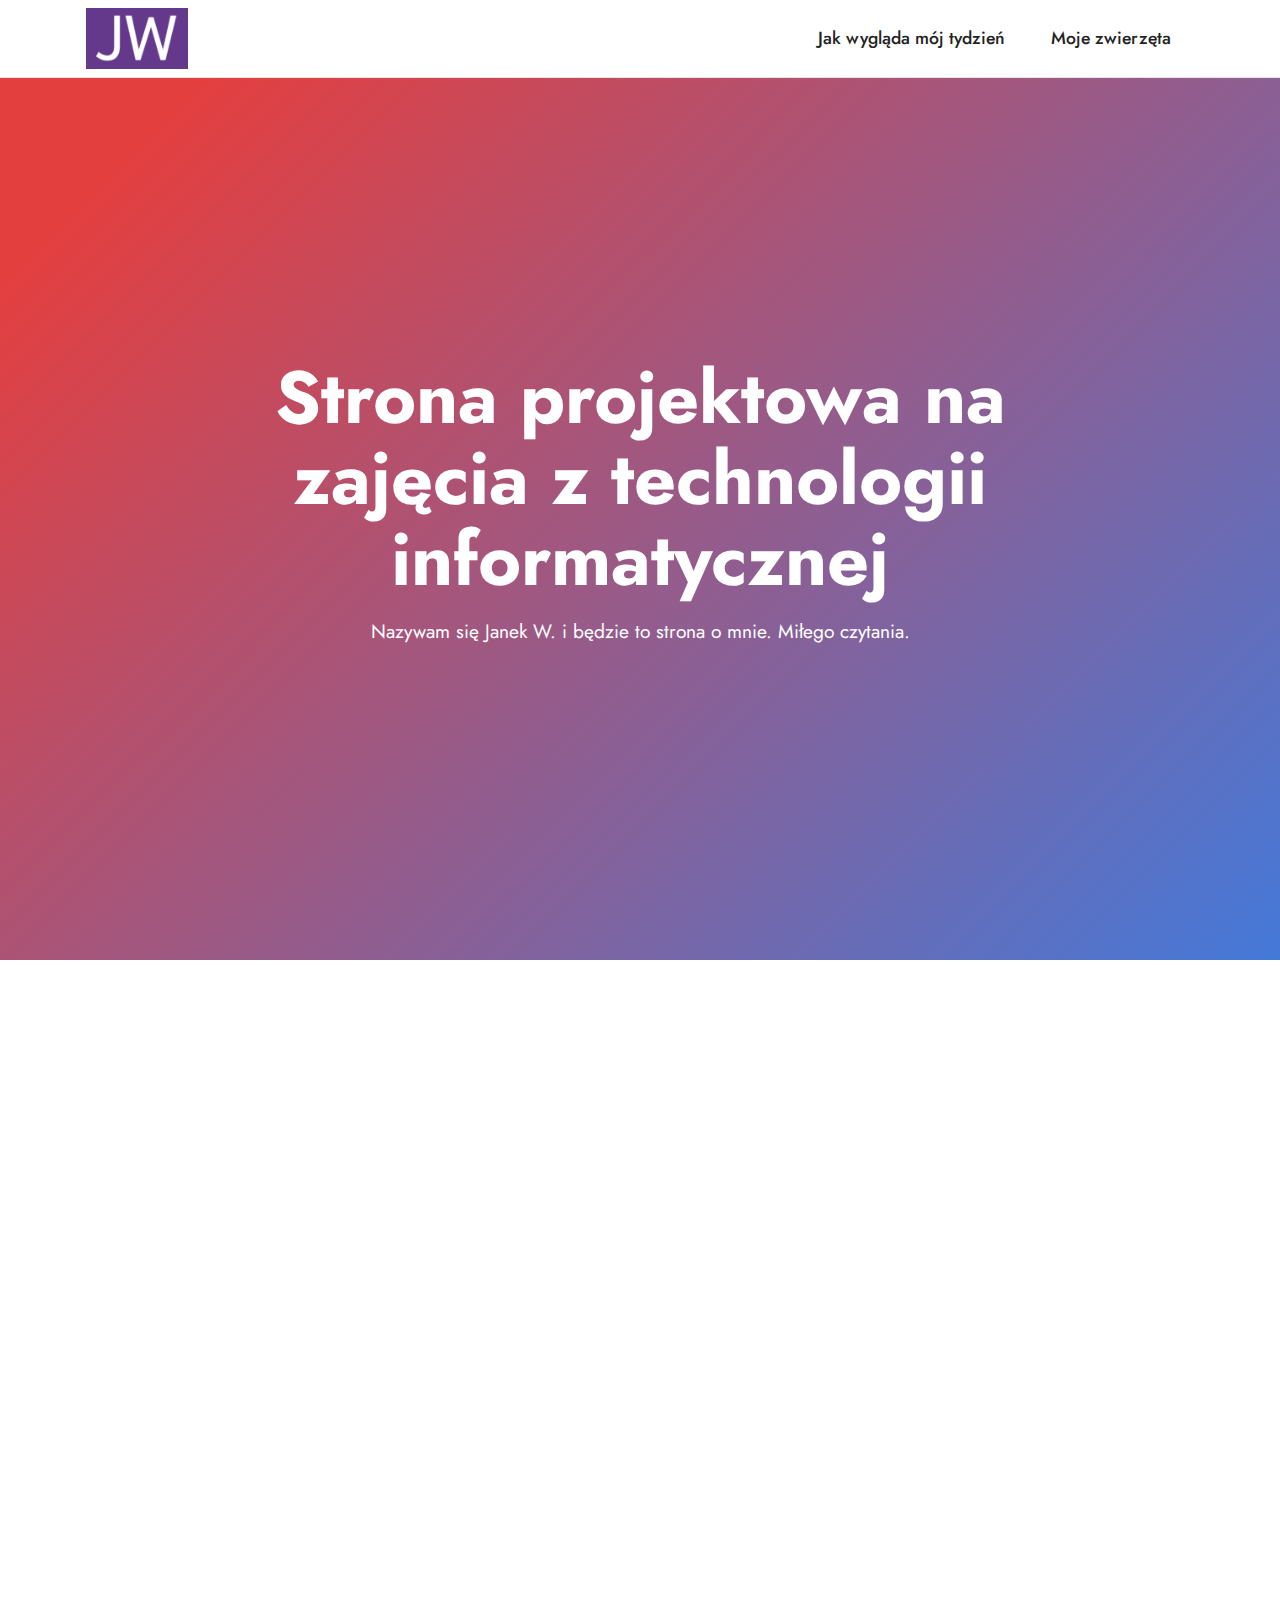
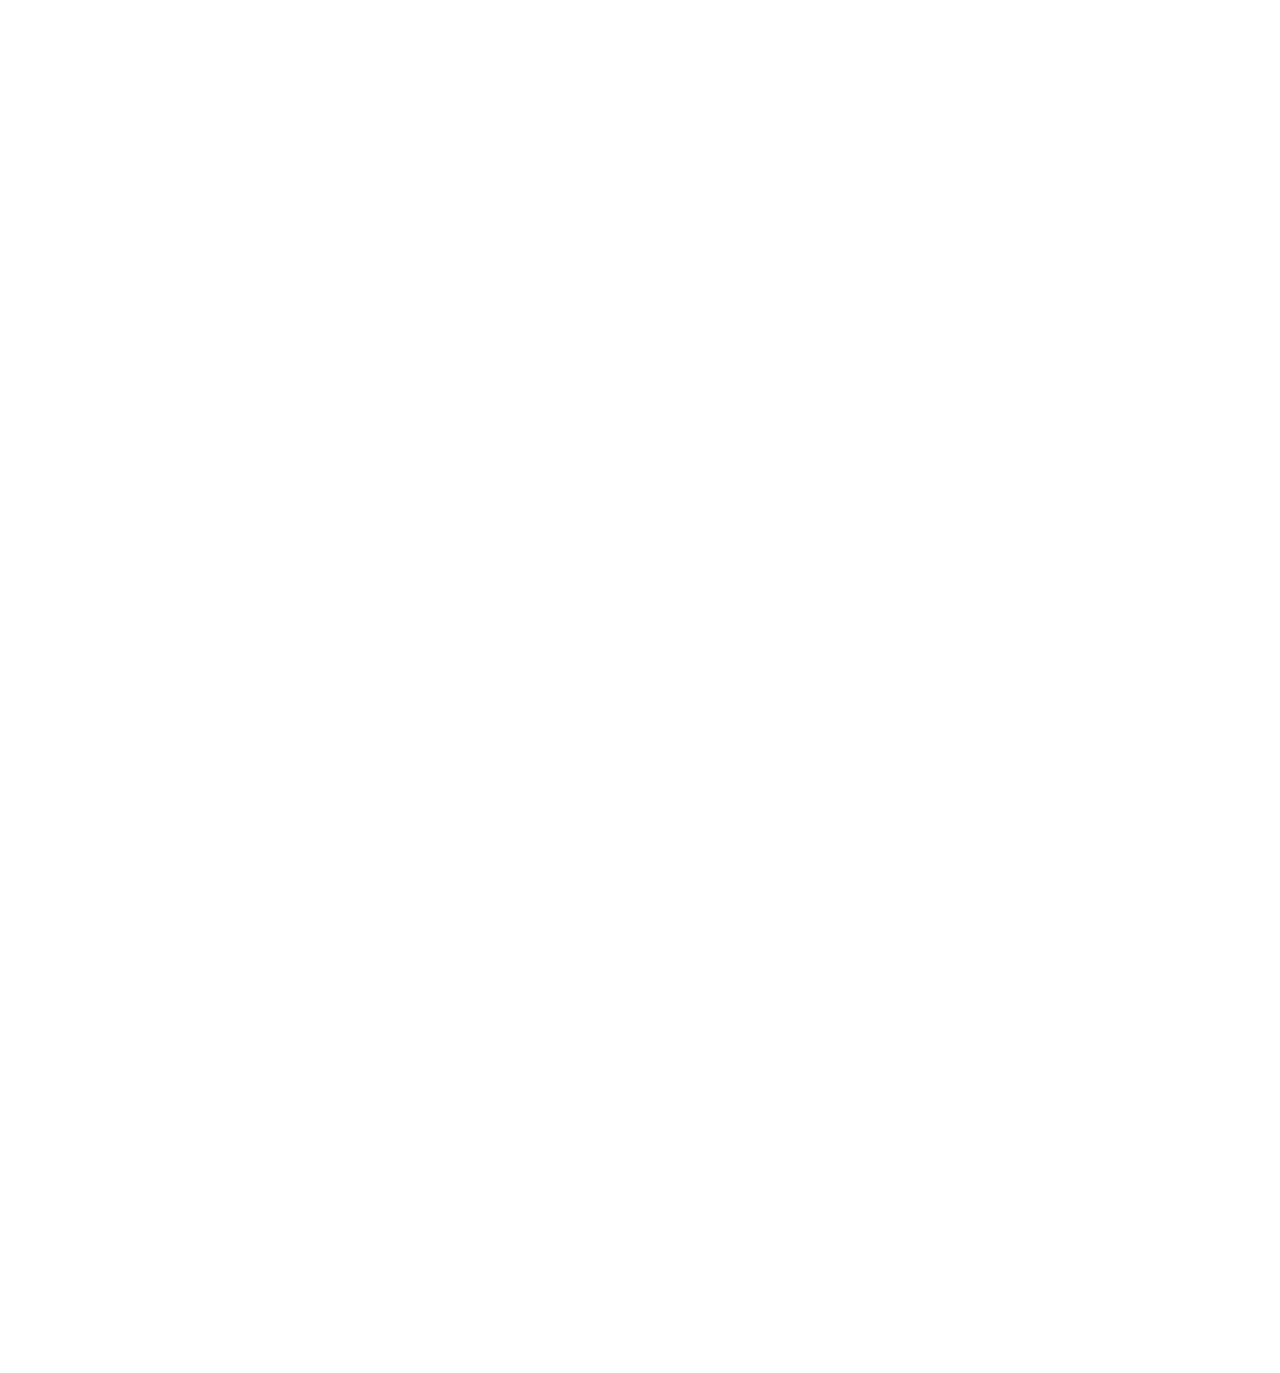
<file: index.html>
<!DOCTYPE html>
<html  >
<head>
  <!-- Site made with Mobirise Website Builder v5.7.8, https://mobirise.com -->
  <meta charset="UTF-8">
  <meta http-equiv="X-UA-Compatible" content="IE=edge">
  <meta name="generator" content="Mobirise v5.7.8, mobirise.com">
  <meta name="viewport" content="width=device-width, initial-scale=1, minimum-scale=1">
  <link rel="shortcut icon" href="assets/images/zrzut-ekranu-2023-01-14-175924-121x72.png" type="image/x-icon">
  <meta name="description" content="">
  
  
  <title>Home</title>
  <link rel="stylesheet" href="assets/bootstrap/css/bootstrap.min.css">
  <link rel="stylesheet" href="assets/bootstrap/css/bootstrap-grid.min.css">
  <link rel="stylesheet" href="assets/bootstrap/css/bootstrap-reboot.min.css">
  <link rel="stylesheet" href="assets/animatecss/animate.css">
  <link rel="stylesheet" href="assets/dropdown/css/style.css">
  <link rel="stylesheet" href="assets/socicon/css/styles.css">
  <link rel="stylesheet" href="assets/theme/css/style.css">
  <link rel="preload" href="https://fonts.googleapis.com/css?family=Jost:100,200,300,400,500,600,700,800,900,100i,200i,300i,400i,500i,600i,700i,800i,900i&display=swap" as="style" onload="this.onload=null;this.rel='stylesheet'">
  <noscript><link rel="stylesheet" href="https://fonts.googleapis.com/css?family=Jost:100,200,300,400,500,600,700,800,900,100i,200i,300i,400i,500i,600i,700i,800i,900i&display=swap"></noscript>
  <link rel="preload" as="style" href="assets/mobirise/css/mbr-additional.css"><link rel="stylesheet" href="assets/mobirise/css/mbr-additional.css" type="text/css">

  
  
  
</head>
<body>
  
  <section data-bs-version="5.1" class="menu cid-s48OLK6784" once="menu" id="menu1-h">
    
    <nav class="navbar navbar-dropdown navbar-fixed-top navbar-expand-lg">
        <div class="container">
            <div class="navbar-brand">
                <span class="navbar-logo">
                    <a href="index.html">
                        <img src="assets/images/zrzut-ekranu-2023-01-14-175924-121x72.png" alt="Mobirise Website Builder" style="height: 3.8rem;">
                    </a>
                </span>
                
            </div>
            <button class="navbar-toggler" type="button" data-toggle="collapse" data-bs-toggle="collapse" data-target="#navbarSupportedContent" data-bs-target="#navbarSupportedContent" aria-controls="navbarNavAltMarkup" aria-expanded="false" aria-label="Toggle navigation">
                <div class="hamburger">
                    <span></span>
                    <span></span>
                    <span></span>
                    <span></span>
                </div>
            </button>
            <div class="collapse navbar-collapse" id="navbarSupportedContent">
                <ul class="navbar-nav nav-dropdown nav-right" data-app-modern-menu="true"><li class="nav-item"><a class="nav-link link text-black text-primary display-4" href="page2.html">Jak wygląda mój tydzień</a></li>
                    <li class="nav-item"><a class="nav-link link text-black text-primary display-4" href="page1.html">Moje zwierzęta</a></li></ul>
                
                
            </div>
        </div>
    </nav>

</section>

<section data-bs-version="5.1" class="header18 cid-tsVhzIjSfY mbr-fullscreen" id="header18-k">

    

    
    

    <div class="align-center container">
        <div class="row justify-content-center">
            <div class="col-12 col-lg-10">
                <h1 class="mbr-section-title mbr-fonts-style mbr-white mb-3 display-1"><strong>Strona projektowa na zajęcia z technologii informatycznej</strong></h1>
                
                <p class="mbr-text mbr-fonts-style mbr-white display-7">
                    Nazywam się Janek W. i będzie to strona o mnie. Miłego czytania.</p>
                
            </div>
        </div>
    </div>
</section>

<section data-bs-version="5.1" class="content9 cid-tsVQ01UMrO" id="content9-s">
    

    <div class="container">
        <div class="row justify-content-center">
            <div class="counter-container col-md-12 col-lg-10">
                <h4 class="mbr-section-title mbr-fonts-style mb-4 display-5">
                    Spis treści</h4>
                <div class="mbr-text mbr-fonts-style display-7">
                    <ol>
                        <li><a href="index.html#content4-m" class="text-primary">Moja rodzina i miejsce zamieszkania</a></li><li><a href="index.html#content5-q" class="text-primary">O mnie</a></li><li><a href="index.html#content9-r" class="text-primary">Moje ulubione dania</a></li><li><a href="index.html#content5-t" class="text-primary">Plany na przyszłość</a></li>
                    </ol>
                </div>
            </div>
        </div>
    </div>
</section>

<section data-bs-version="5.1" class="content4 cid-tsVkNikFnS" id="content4-m">
    

    
    
    <div class="container">
        <div class="row justify-content-center">
            <div class="title col-md-12 col-lg-10">
                <h3 class="mbr-section-title mbr-fonts-style align-center mb-4 display-2"><strong>Moja rodzina i miejsce zamieszkania</strong></h3>
                <h4 class="mbr-section-subtitle align-center mbr-fonts-style mb-4 display-5">Moja rodzina składa się z 5 członków, a mianowicie: ze mnie, mojego brata, mojej siostry, mamy oraz taty. Wszyscy żyjemy w małym miasteczku niedaleko Mińska Mazowieckiego.&nbsp;</h4>
                
            </div>
        </div>
    </div>
</section>

<section data-bs-version="5.1" class="content5 cid-tsVMlmTHIr" id="content5-q">
    
    <div class="container">
        <div class="row justify-content-center">
            <div class="col-md-12 col-lg-10">
                
                <h4 class="mbr-section-subtitle mbr-fonts-style mb-4 display-5">
                    O mnie&nbsp;</h4>
                <p class="mbr-text mbr-fonts-style display-7">W przeszłości uczęszczałem do liceum o profilu prawnym, jestem raczej introwertykiem i interesuje się sportami takimi jak: piłka nożna czy siatkówka. Moim ulubionym gatunkiem muzycznym jest Pop, a moim ulubionym kolor jest niebieski. Mam również swoją grupkę przyjaciół składającą się z 7 osób, z którymi co tydzień staram się spotykać i grać w planszówki.</p>
            </div>
        </div>
    </div>
</section>

<section data-bs-version="5.1" class="content9 cid-tsVN2LEE7W" id="content9-r">
    

    <div class="container">
        <div class="row justify-content-center">
            <div class="counter-container col-md-12 col-lg-10">
                <h4 class="mbr-section-title mbr-fonts-style mb-4 display-5">
                    Moje ulubione dania</h4>
                <div class="mbr-text mbr-fonts-style display-7">
                    <ol>
                        <li><strong>Pizza</strong></li>
                        <li><strong>Lasagna</strong></li><li><strong>Makaron z łososiem i szpinakiem.</strong><br></li>
                    </ol>
                </div>
            </div>
        </div>
    </div>
</section>

<section data-bs-version="5.1" class="content5 cid-tsVQQ7E4Sz" id="content5-t">
    
    <div class="container">
        <div class="row justify-content-center">
            <div class="col-md-12 col-lg-10">
                
                <h4 class="mbr-section-subtitle mbr-fonts-style mb-4 display-5">
                    Plany na przyszłość&nbsp;</h4>
                <p class="mbr-text mbr-fonts-style display-7">
                    Moimi planami na przyszłość jest ukończenia studiów, a po ich ukończeniu wyjechać w podróż po Europie autostopem.</p>
            </div>
        </div>
    </div>
</section><section class="display-7" style="padding: 0;align-items: center;justify-content: center;flex-wrap: wrap;    align-content: center;display: flex;position: relative;height: 4rem;"><a href="https://mobiri.se/2933280" style="flex: 1 1;height: 4rem;position: absolute;width: 100%;z-index: 1;"><img alt="" style="height: 4rem;" src="[data-uri]"></a><p style="margin: 0;text-align: center;" class="display-7">Made with &#8204;</p><a style="z-index:1" href="https://mobirise.com/builder/web-design-program.html">Website Design Program</a></section><script src="assets/bootstrap/js/bootstrap.bundle.min.js"></script>  <script src="assets/smoothscroll/smooth-scroll.js"></script>  <script src="assets/ytplayer/index.js"></script>  <script src="assets/dropdown/js/navbar-dropdown.js"></script>  <script src="assets/theme/js/script.js"></script>  
  
  
 <div id="scrollToTop" class="scrollToTop mbr-arrow-up"><a style="text-align: center;"><i class="mbr-arrow-up-icon mbr-arrow-up-icon-cm cm-icon cm-icon-smallarrow-up"></i></a></div>
    <input name="animation" type="hidden">
  </body>
</html>
</file>
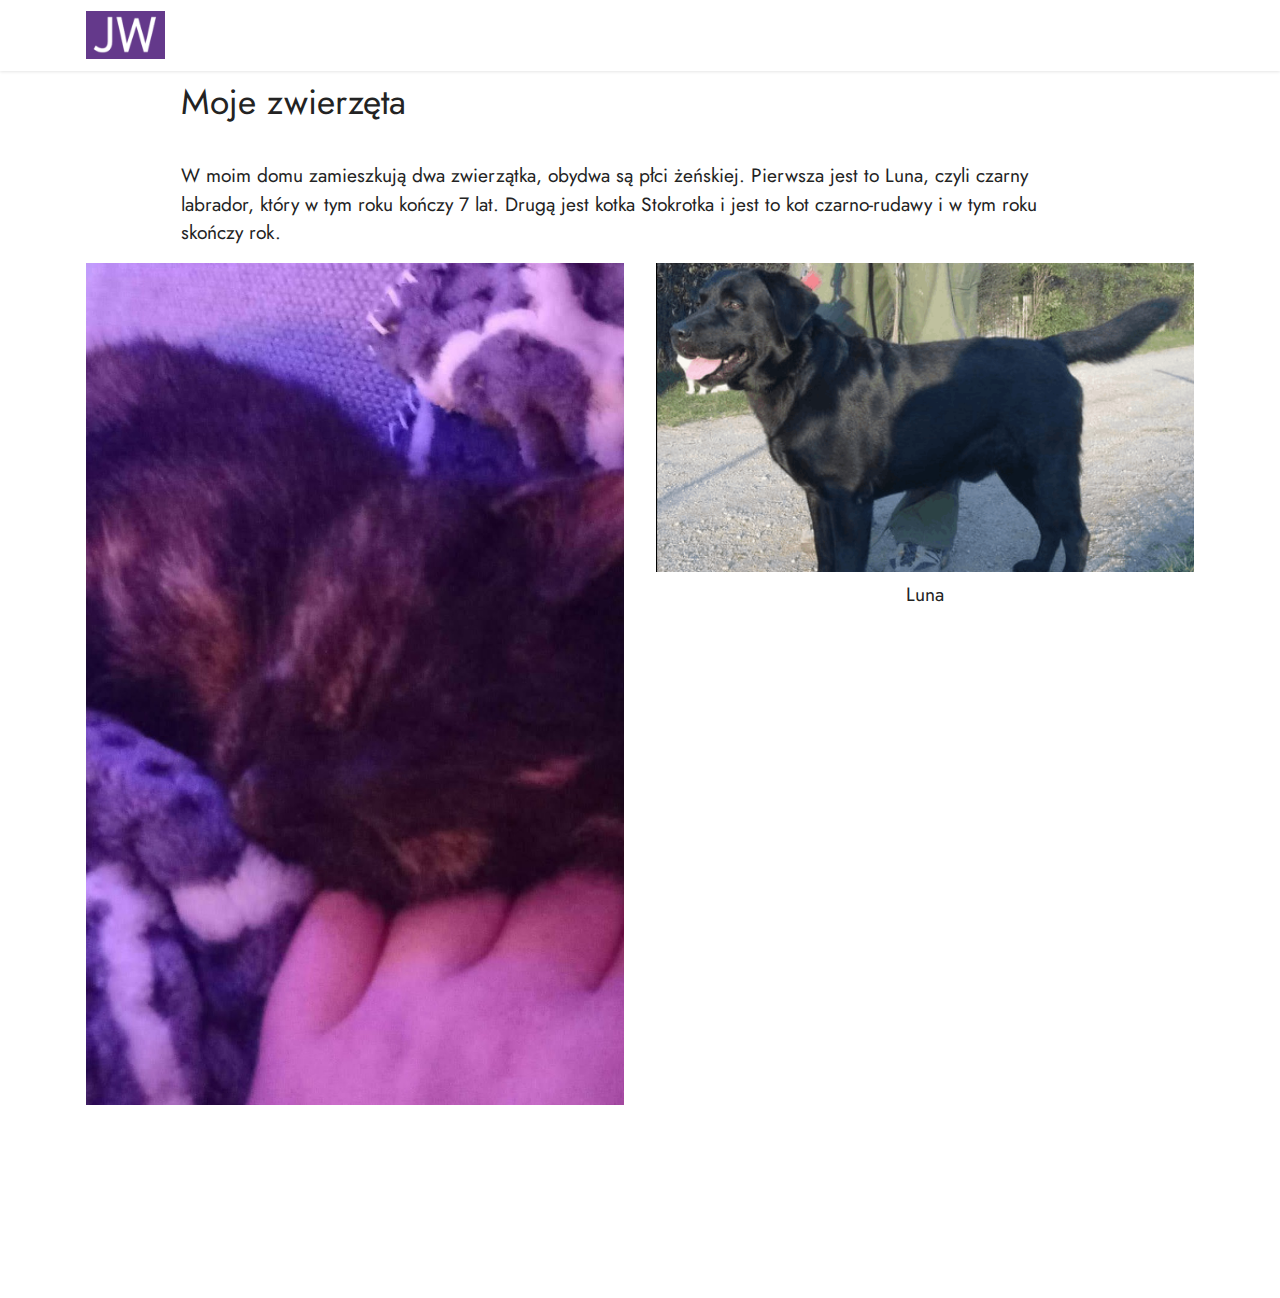
<file: page1.html>
<!DOCTYPE html>
<html  >
<head>
  <!-- Site made with Mobirise Website Builder v5.7.8, https://mobirise.com -->
  <meta charset="UTF-8">
  <meta http-equiv="X-UA-Compatible" content="IE=edge">
  <meta name="generator" content="Mobirise v5.7.8, mobirise.com">
  <meta name="viewport" content="width=device-width, initial-scale=1, minimum-scale=1">
  <link rel="shortcut icon" href="assets/images/zrzut-ekranu-2023-01-14-175924-121x72.png" type="image/x-icon">
  <meta name="description" content="">
  
  
  <title>Moje zwierzęta</title>
  <link rel="stylesheet" href="assets/bootstrap/css/bootstrap.min.css">
  <link rel="stylesheet" href="assets/bootstrap/css/bootstrap-grid.min.css">
  <link rel="stylesheet" href="assets/bootstrap/css/bootstrap-reboot.min.css">
  <link rel="stylesheet" href="assets/animatecss/animate.css">
  <link rel="stylesheet" href="assets/dropdown/css/style.css">
  <link rel="stylesheet" href="assets/socicon/css/styles.css">
  <link rel="stylesheet" href="assets/theme/css/style.css">
  <link rel="preload" href="https://fonts.googleapis.com/css?family=Jost:100,200,300,400,500,600,700,800,900,100i,200i,300i,400i,500i,600i,700i,800i,900i&display=swap" as="style" onload="this.onload=null;this.rel='stylesheet'">
  <noscript><link rel="stylesheet" href="https://fonts.googleapis.com/css?family=Jost:100,200,300,400,500,600,700,800,900,100i,200i,300i,400i,500i,600i,700i,800i,900i&display=swap"></noscript>
  <link rel="preload" as="style" href="assets/mobirise/css/mbr-additional.css"><link rel="stylesheet" href="assets/mobirise/css/mbr-additional.css" type="text/css">

  
  
  
</head>
<body>
  
  <section data-bs-version="5.1" class="menu menu2 cid-tsW0n7fbCQ" once="menu" id="menu2-14">
    
    <nav class="navbar navbar-dropdown navbar-fixed-top navbar-expand-lg">
        <div class="container">
            <div class="navbar-brand">
                <span class="navbar-logo">
                    <a href="index.html">
                        <img src="assets/images/zrzut-ekranu-2023-01-14-175924-96x58.png" alt="Mobirise Website Builder" style="height: 3rem;">
                    </a>
                </span>
                
            </div>
            
            
        </div>
    </nav>
</section>

<section data-bs-version="5.1" class="content5 cid-tsVpCxSEMZ" id="content5-p">
    
    <div class="container">
        <div class="row justify-content-center">
            <div class="col-md-12 col-lg-10">
                
                <h4 class="mbr-section-subtitle mbr-fonts-style mb-4 display-5">
                    Moje zwierzęta&nbsp;</h4>
                <p class="mbr-text mbr-fonts-style display-7">W moim domu zamieszkują dwa zwierzątka, obydwa są płci żeńskiej. Pierwsza jest to Luna, czyli czarny labrador, który w tym roku kończy 7 lat. Drugą jest kotka Stokrotka i jest to kot czarno-rudawy i w tym roku skończy rok.&nbsp;</p>
            </div>
        </div>
    </div>
</section>

<section data-bs-version="5.1" class="image5 cid-tsVpmApVBE" id="image5-o">
    
    
    
    <div class="container">
        <div class="row">
            <div class="col-12 col-md-12">
                <div class="row">
                    <div class="col-12 col-lg-6">
                        <div class="img-item mb-3">
                            <img src="assets/images/received-1281139962445137-982x1920.jpeg" alt="Mobirise Website Builder">
                            <p class="mbr-fonts-style align-center mt-2 display-7">Stokrotka</p>
                        </div>
                    </div>
                    <div class="col-12 col-lg">
                        <div class="img-item mb-3">
                            <img src="assets/images/pies-500x287.png" alt="Mobirise Website Builder">
                            <p class="mbr-fonts-style align-center mt-2 display-7">Luna</p>
                        </div>
                    </div>
                </div>
            </div>
        </div>
    </div>
</section><section class="display-7" style="padding: 0;align-items: center;justify-content: center;flex-wrap: wrap;    align-content: center;display: flex;position: relative;height: 4rem;"><a href="https://mobiri.se/2933280" style="flex: 1 1;height: 4rem;position: absolute;width: 100%;z-index: 1;"><img alt="" style="height: 4rem;" src="[data-uri]"></a><p style="margin: 0;text-align: center;" class="display-7">Made with &#8204;</p><a style="z-index:1" href="https://mobirise.com/builder/easiest-website-builder.html">Easiest Website Builder</a></section><script src="assets/bootstrap/js/bootstrap.bundle.min.js"></script>  <script src="assets/smoothscroll/smooth-scroll.js"></script>  <script src="assets/ytplayer/index.js"></script>  <script src="assets/dropdown/js/navbar-dropdown.js"></script>  <script src="assets/theme/js/script.js"></script>  
  
  
 <div id="scrollToTop" class="scrollToTop mbr-arrow-up"><a style="text-align: center;"><i class="mbr-arrow-up-icon mbr-arrow-up-icon-cm cm-icon cm-icon-smallarrow-up"></i></a></div>
    <input name="animation" type="hidden">
  </body>
</html>
</file>
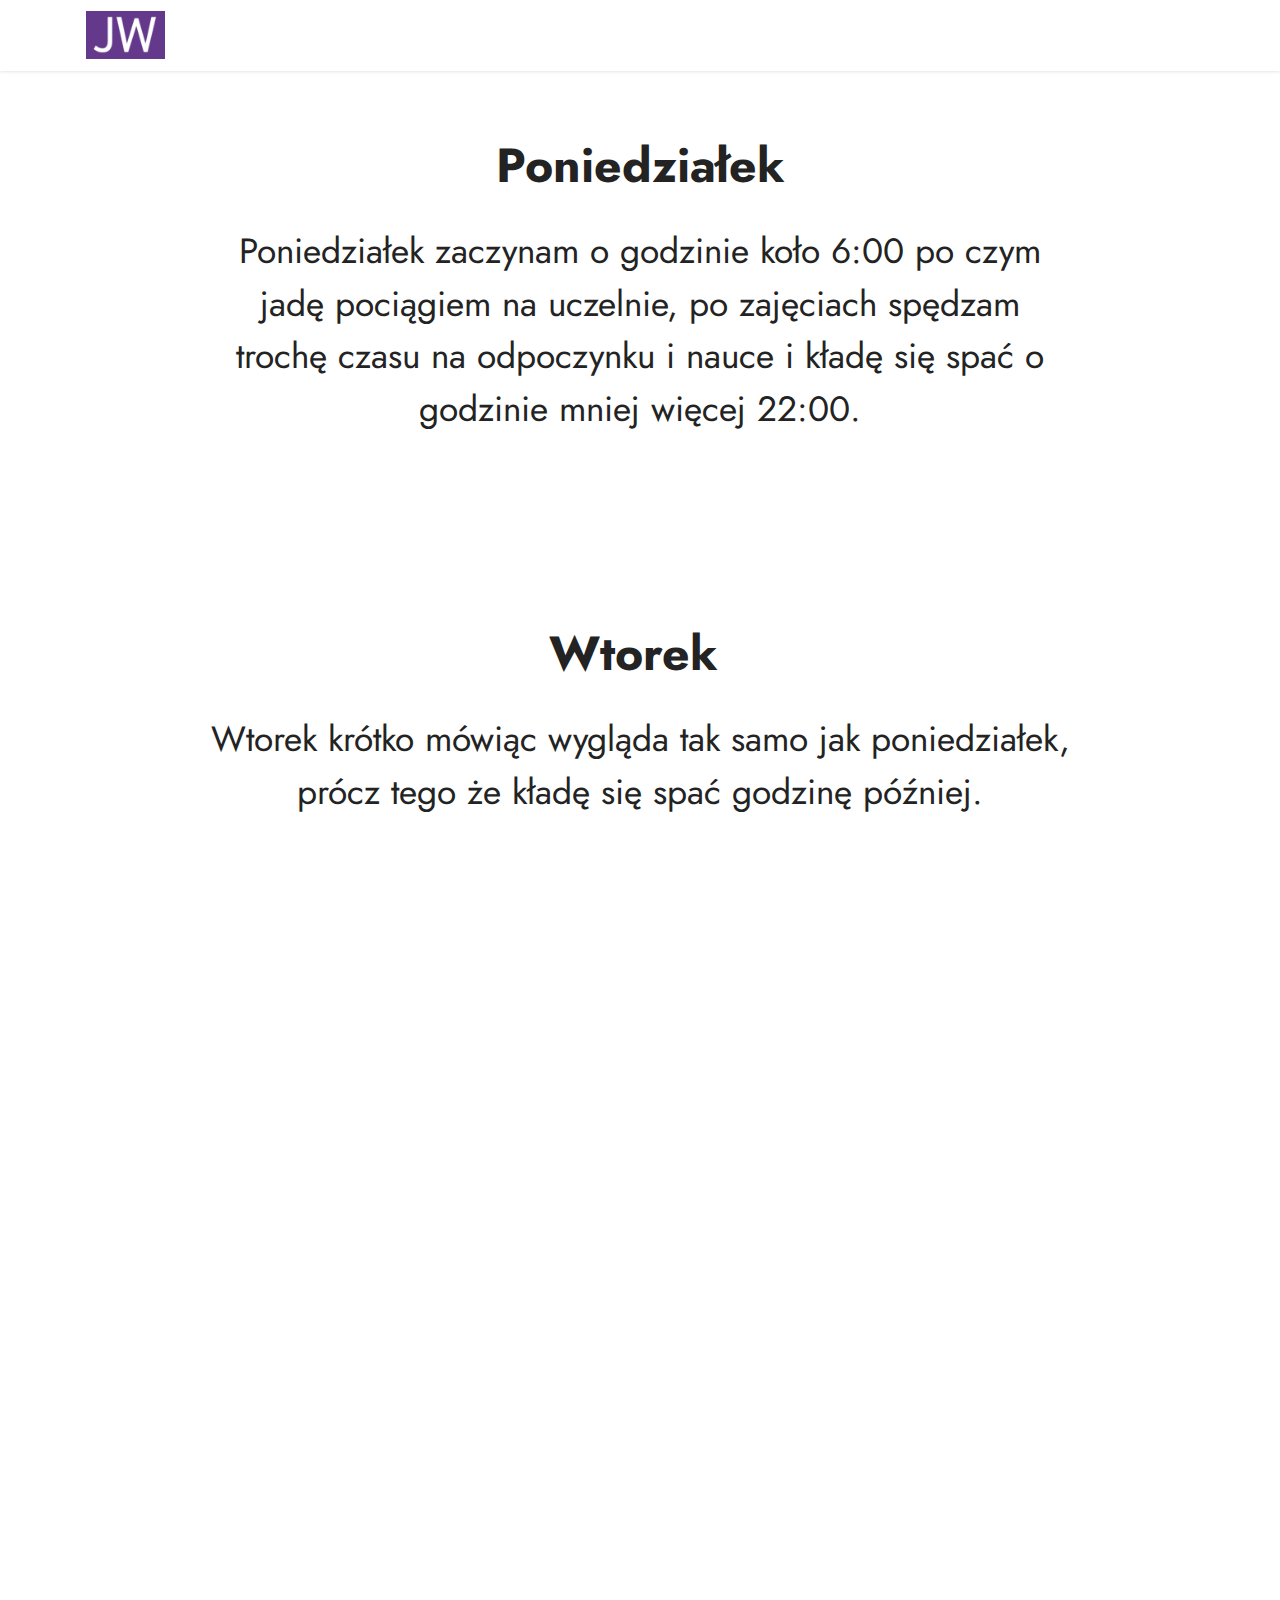
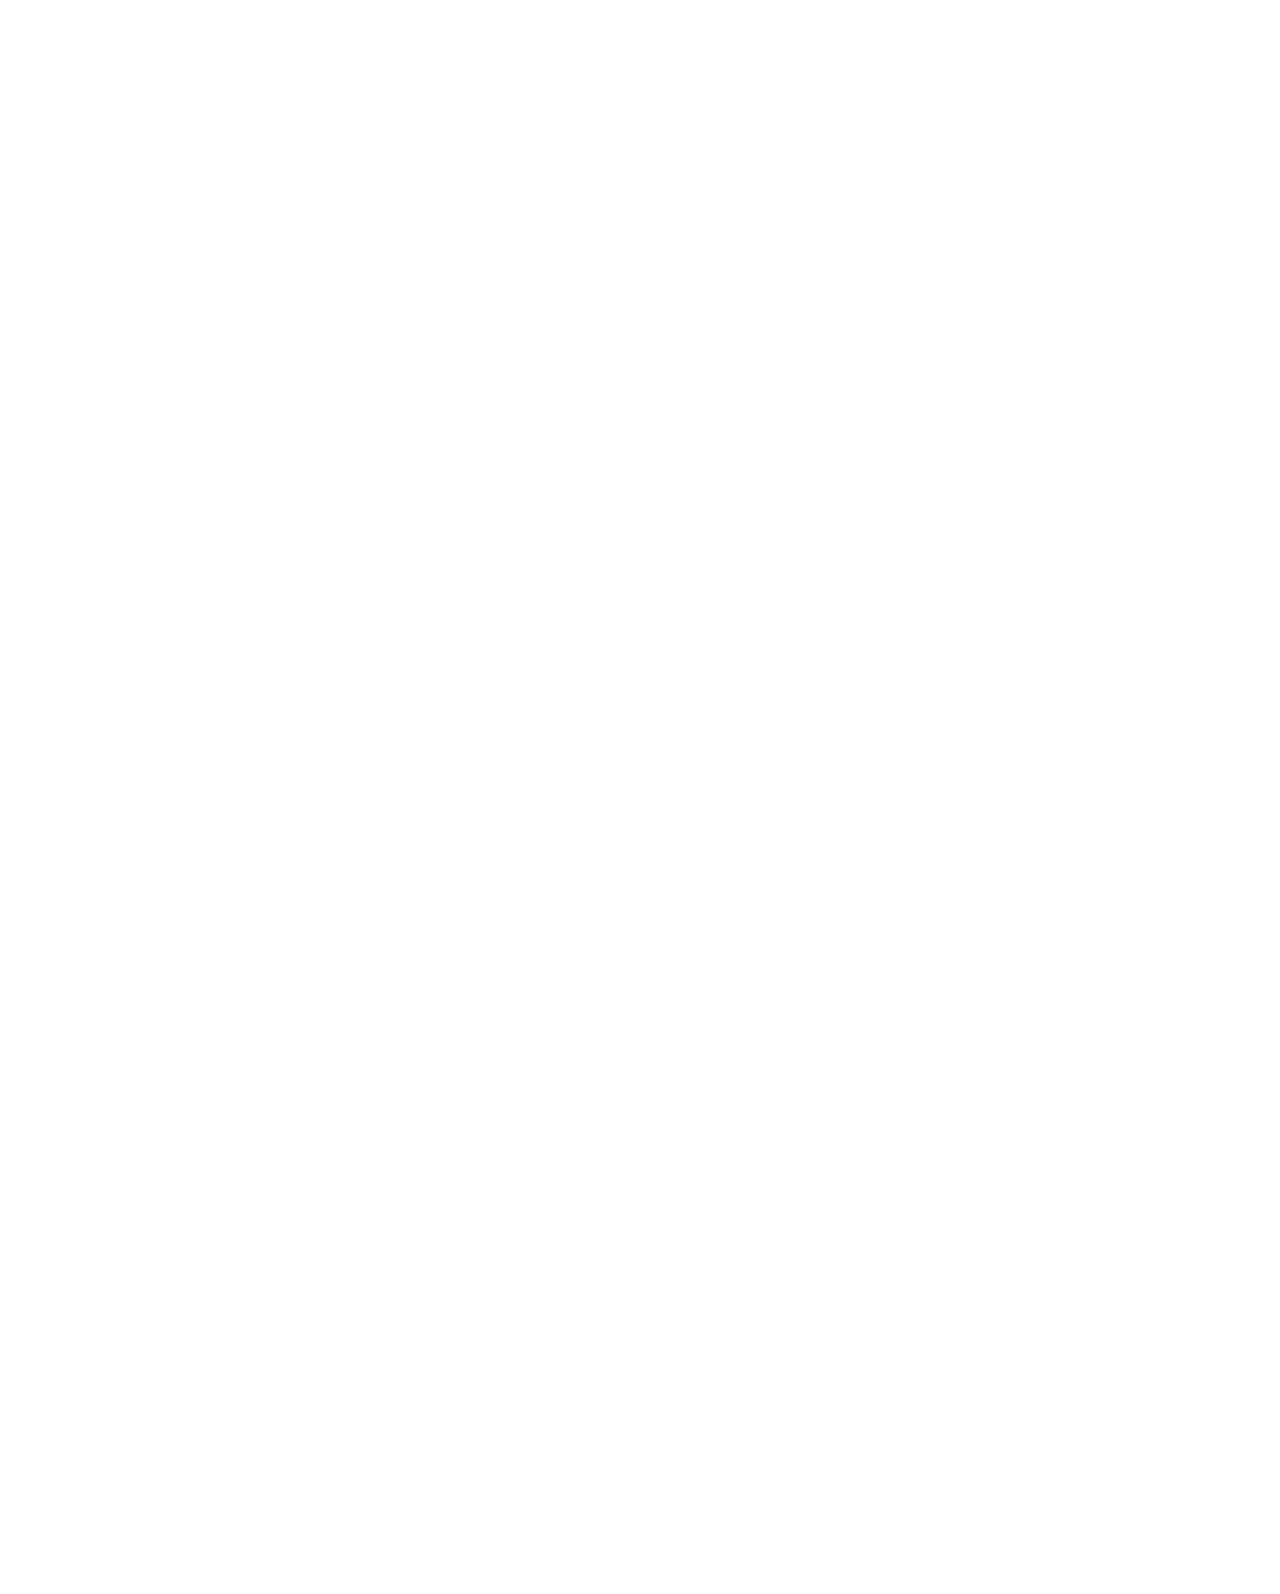
<file: page2.html>
<!DOCTYPE html>
<html  >
<head>
  <!-- Site made with Mobirise Website Builder v5.7.8, https://mobirise.com -->
  <meta charset="UTF-8">
  <meta http-equiv="X-UA-Compatible" content="IE=edge">
  <meta name="generator" content="Mobirise v5.7.8, mobirise.com">
  <meta name="viewport" content="width=device-width, initial-scale=1, minimum-scale=1">
  <link rel="shortcut icon" href="assets/images/zrzut-ekranu-2023-01-14-175924-121x72.png" type="image/x-icon">
  <meta name="description" content="">
  
  
  <title>Jak wygląda mój tydzień</title>
  <link rel="stylesheet" href="assets/bootstrap/css/bootstrap.min.css">
  <link rel="stylesheet" href="assets/bootstrap/css/bootstrap-grid.min.css">
  <link rel="stylesheet" href="assets/bootstrap/css/bootstrap-reboot.min.css">
  <link rel="stylesheet" href="assets/animatecss/animate.css">
  <link rel="stylesheet" href="assets/dropdown/css/style.css">
  <link rel="stylesheet" href="assets/socicon/css/styles.css">
  <link rel="stylesheet" href="assets/theme/css/style.css">
  <link rel="preload" href="https://fonts.googleapis.com/css?family=Jost:100,200,300,400,500,600,700,800,900,100i,200i,300i,400i,500i,600i,700i,800i,900i&display=swap" as="style" onload="this.onload=null;this.rel='stylesheet'">
  <noscript><link rel="stylesheet" href="https://fonts.googleapis.com/css?family=Jost:100,200,300,400,500,600,700,800,900,100i,200i,300i,400i,500i,600i,700i,800i,900i&display=swap"></noscript>
  <link rel="preload" as="style" href="assets/mobirise/css/mbr-additional.css"><link rel="stylesheet" href="assets/mobirise/css/mbr-additional.css" type="text/css">

  
  
  
</head>
<body>
  
  <section data-bs-version="5.1" class="menu menu2 cid-tsW0brm16Z" once="menu" id="menu2-13">
    
    <nav class="navbar navbar-dropdown navbar-fixed-top navbar-expand-lg">
        <div class="container">
            <div class="navbar-brand">
                <span class="navbar-logo">
                    <a href="index.html">
                        <img src="assets/images/zrzut-ekranu-2023-01-14-175924-96x58.png" alt="Mobirise Website Builder" style="height: 3rem;">
                    </a>
                </span>
                
            </div>
            
            
        </div>
    </nav>
</section>

<section data-bs-version="5.1" class="content4 cid-tsVW2qWjyv" id="content4-w">
    

    
    
    <div class="container">
        <div class="row justify-content-center">
            <div class="title col-md-12 col-lg-9">
                <h3 class="mbr-section-title mbr-fonts-style align-center mb-4 display-2">
                    <strong>Poniedziałek</strong></h3>
                <h4 class="mbr-section-subtitle align-center mbr-fonts-style mb-4 display-5">
                    Poniedziałek zaczynam o godzinie koło 6:00 po czym jadę pociągiem na uczelnie, po zajęciach spędzam trochę czasu na odpoczynku i nauce i kładę się spać o godzinie mniej więcej 22:00.</h4>
                
            </div>
        </div>
    </div>
</section>

<section data-bs-version="5.1" class="content4 cid-tsVW2SRXbt" id="content4-x">
    

    
    
    <div class="container">
        <div class="row justify-content-center">
            <div class="title col-md-12 col-lg-10">
                <h3 class="mbr-section-title mbr-fonts-style align-center mb-4 display-2">
                    <strong>Wtorek&nbsp;</strong></h3>
                <h4 class="mbr-section-subtitle align-center mbr-fonts-style mb-4 display-5">
                    Wtorek krótko mówiąc wygląda tak samo jak poniedziałek, prócz tego że kładę się spać godzinę później.</h4>
                
            </div>
        </div>
    </div>
</section>

<section data-bs-version="5.1" class="content4 cid-tsVW3bYeSh" id="content4-y">
    

    
    
    <div class="container">
        <div class="row justify-content-center">
            <div class="title col-md-12 col-lg-10">
                <h3 class="mbr-section-title mbr-fonts-style align-center mb-4 display-2">
                    <strong>Środa</strong></h3>
                <h4 class="mbr-section-subtitle align-center mbr-fonts-style mb-4 display-5">
                    Środę zaczynam pobudką o godzinie koło 10:00- 11:00, gdyż jest to dzień wolny od zajęć w moim planie zajęć, cały dzień spędzam na odpoczynku i nauce i kładę się o 22:00.</h4>
                
            </div>
        </div>
    </div>
</section>

<section data-bs-version="5.1" class="content4 cid-tsVW3v3uqf" id="content4-z">
    

    
    
    <div class="container">
        <div class="row justify-content-center">
            <div class="title col-md-12 col-lg-10">
                <h3 class="mbr-section-title mbr-fonts-style align-center mb-4 display-2">
                    <strong>Czwartek</strong></h3>
                <h4 class="mbr-section-subtitle align-center mbr-fonts-style mb-4 display-5">
                    Czwartek jest moim najdłuższym dniem na uczelni, budzą się koło 6:00, a na uczelni siedzę od 8:15 do 15:00. Jak jestem już w domu to robię sobie godzinkę przerwy, a następnie się uczę i kładę się o 22:00.</h4>
                
            </div>
        </div>
    </div>
</section>

<section data-bs-version="5.1" class="content4 cid-tsVW3Rm572" id="content4-10">
    

    
    
    <div class="container">
        <div class="row justify-content-center">
            <div class="title col-md-12 col-lg-10">
                <h3 class="mbr-section-title mbr-fonts-style align-center mb-4 display-2">
                    <strong>Piątek</strong></h3>
                <h4 class="mbr-section-subtitle align-center mbr-fonts-style mb-4 display-5">Piątek zaczynam o godzinie koło 7:00, gdyż pierwsze zajęcia mam dopiero na 9:30, po powrocie do domu odpoczywam i się uczę i kończę dzień kładąc się o koło 22:00.</h4>
                
            </div>
        </div>
    </div>
</section>

<section data-bs-version="5.1" class="content4 cid-tsVW53O2mu" id="content4-11">
    

    
    
    <div class="container">
        <div class="row justify-content-center">
            <div class="title col-md-12 col-lg-10">
                <h3 class="mbr-section-title mbr-fonts-style align-center mb-4 display-2">
                    <strong>Weekend( Sobota i Niedziela)</strong></h3>
                <h4 class="mbr-section-subtitle align-center mbr-fonts-style mb-4 display-5">
                    Sobotę i niedzielę w skrócie spędzam jak środę, czyli późno wstaje i większość dnia spędzam na odpoczynku i nauce.</h4>
                
            </div>
        </div>
    </div>
</section>

<section data-bs-version="5.1" class="image3 cid-tsVVXNkCo8" id="image3-v">
    

    
    

    <div class="container">
        <div class="row justify-content-center">
            <div class="col-12 col-lg-10">
                <div class="image-wrapper">
                    <img src="assets/images/zrzut-ekranu-2023-01-14-174307-586x138.png" alt="Mobirise Website Builder">
                    <p class="mbr-description mbr-fonts-style mt-2 align-center display-4">
                        Mój tydzień w formie tabeli&nbsp;</p>
                </div>
            </div>
        </div>
    </div>
</section><section class="display-7" style="padding: 0;align-items: center;justify-content: center;flex-wrap: wrap;    align-content: center;display: flex;position: relative;height: 4rem;"><a href="https://mobiri.se/2933280" style="flex: 1 1;height: 4rem;position: absolute;width: 100%;z-index: 1;"><img alt="" style="height: 4rem;" src="[data-uri]"></a><p style="margin: 0;text-align: center;" class="display-7">Built with &#8204;</p><a style="z-index:1" href="https://mobirise.com/html-builder.html">HTML Website Builder</a></section><script src="assets/bootstrap/js/bootstrap.bundle.min.js"></script>  <script src="assets/smoothscroll/smooth-scroll.js"></script>  <script src="assets/ytplayer/index.js"></script>  <script src="assets/dropdown/js/navbar-dropdown.js"></script>  <script src="assets/theme/js/script.js"></script>  
  
  
 <div id="scrollToTop" class="scrollToTop mbr-arrow-up"><a style="text-align: center;"><i class="mbr-arrow-up-icon mbr-arrow-up-icon-cm cm-icon cm-icon-smallarrow-up"></i></a></div>
    <input name="animation" type="hidden">
  </body>
</html>
</file>
<file: assets/dropdown/css/style.css>
.navbar-dropdown {
  left: 0;
  padding: 0;
  position: absolute;
  right: 0;
  top: 0;
  transition: all 0.45s ease;
  z-index: 1030;
  background: #282828; }
  .navbar-dropdown .navbar-logo {
    margin-right: 0.8rem;
    transition: margin 0.3s ease-in-out;
    vertical-align: middle; }
    .navbar-dropdown .navbar-logo img {
      height: 3.125rem;
      transition: all 0.3s ease-in-out; }
    .navbar-dropdown .navbar-logo.mbr-iconfont {
      font-size: 3.125rem;
      line-height: 3.125rem; }
  .navbar-dropdown .navbar-caption {
    font-weight: 700;
    white-space: normal;
    vertical-align: -4px;
    line-height: 3.125rem !important; }
    .navbar-dropdown .navbar-caption, .navbar-dropdown .navbar-caption:hover {
      color: inherit;
      text-decoration: none; }
  .navbar-dropdown .mbr-iconfont + .navbar-caption {
    vertical-align: -1px; }
  .navbar-dropdown.navbar-fixed-top {
    position: fixed; }
  .navbar-dropdown .navbar-brand span {
    vertical-align: -4px; }
  .navbar-dropdown.bg-color.transparent {
    background: none; }
  .navbar-dropdown.navbar-short .navbar-brand {
    padding: 0.625rem 0; }
    .navbar-dropdown.navbar-short .navbar-brand span {
      vertical-align: -1px; }
  .navbar-dropdown.navbar-short .navbar-caption {
    line-height: 2.375rem !important;
    vertical-align: -2px; }
  .navbar-dropdown.navbar-short .navbar-logo {
    margin-right: 0.5rem; }
    .navbar-dropdown.navbar-short .navbar-logo img {
      height: 2.375rem; }
    .navbar-dropdown.navbar-short .navbar-logo.mbr-iconfont {
      font-size: 2.375rem;
      line-height: 2.375rem; }
  .navbar-dropdown.navbar-short .mbr-table-cell {
    height: 3.625rem; }
  .navbar-dropdown .navbar-close {
    left: 0.6875rem;
    position: fixed;
    top: 0.75rem;
    z-index: 1000; }
  .navbar-dropdown .hamburger-icon {
    content: "";
    display: inline-block;
    vertical-align: middle;
    width: 16px;
    -webkit-box-shadow: 0 -6px 0 1px #282828,0 0 0 1px #282828,0 6px 0 1px #282828;
    -moz-box-shadow: 0 -6px 0 1px #282828,0 0 0 1px #282828,0 6px 0 1px #282828;
    box-shadow: 0 -6px 0 1px #282828,0 0 0 1px #282828,0 6px 0 1px #282828; }

.dropdown-menu .dropdown-toggle[data-toggle="dropdown-submenu"]::after {
  border-bottom: 0.35em solid transparent;
  border-left: 0.35em solid;
  border-right: 0;
  border-top: 0.35em solid transparent;
  margin-left: 0.3rem; }

.dropdown-menu .dropdown-item:focus {
  outline: 0; }

.nav-dropdown {
  font-size: 0.75rem;
  font-weight: 500;
  height: auto !important; }
  .nav-dropdown .nav-btn {
    padding-left: 1rem; }
  .nav-dropdown .link {
    margin: .667em 1.667em;
    font-weight: 500;
    padding: 0;
    transition: color .2s ease-in-out; }
    .nav-dropdown .link.dropdown-toggle {
      margin-right: 2.583em; }
      .nav-dropdown .link.dropdown-toggle::after {
        margin-left: .25rem;
        border-top: 0.35em solid;
        border-right: 0.35em solid transparent;
        border-left: 0.35em solid transparent;
        border-bottom: 0; }
      .nav-dropdown .link.dropdown-toggle[aria-expanded="true"] {
        margin: 0;
        padding: 0.667em 3.263em  0.667em 1.667em; }
  .nav-dropdown .link::after,
  .nav-dropdown .dropdown-item::after {
    color: inherit; }
  .nav-dropdown .btn {
    font-size: 0.75rem;
    font-weight: 700;
    letter-spacing: 0;
    margin-bottom: 0;
    padding-left: 1.25rem;
    padding-right: 1.25rem; }
  .nav-dropdown .dropdown-menu {
    border-radius: 0;
    border: 0;
    left: 0;
    margin: 0;
    padding-bottom: 1.25rem;
    padding-top: 1.25rem;
    position: relative; }
  .nav-dropdown .dropdown-submenu {
    margin-left: 0.125rem;
    top: 0; }
  .nav-dropdown .dropdown-item {
    font-weight: 500;
    line-height: 2;
    padding: 0.3846em 4.615em 0.3846em 1.5385em;
    position: relative;
    transition: color .2s ease-in-out, background-color .2s ease-in-out; }
    .nav-dropdown .dropdown-item::after {
      margin-top: -0.3077em;
      position: absolute;
      right: 1.1538em;
      top: 50%; }
    .nav-dropdown .dropdown-item:focus, .nav-dropdown .dropdown-item:hover {
      background: none; }

@media (max-width: 767px) {
  .nav-dropdown.navbar-toggleable-sm {
    bottom: 0;
    display: none;
    left: 0;
    overflow-x: hidden;
    position: fixed;
    top: 0;
    transform: translateX(-100%);
    -ms-transform: translateX(-100%);
    -webkit-transform: translateX(-100%);
    width: 18.75rem;
    z-index: 999; } }
.nav-dropdown.navbar-toggleable-xl {
  bottom: 0;
  display: none;
  left: 0;
  overflow-x: hidden;
  position: fixed;
  top: 0;
  transform: translateX(-100%);
  -ms-transform: translateX(-100%);
  -webkit-transform: translateX(-100%);
  width: 18.75rem;
  z-index: 999; }

.nav-dropdown-sm {
  display: block !important;
  overflow-x: hidden;
  overflow: auto;
  padding-top: 3.875rem; }
  .nav-dropdown-sm::after {
    content: "";
    display: block;
    height: 3rem;
    width: 100%; }
  .nav-dropdown-sm.collapse.in ~ .navbar-close {
    display: block !important; }
  .nav-dropdown-sm.collapsing, .nav-dropdown-sm.collapse.in {
    transform: translateX(0);
    -ms-transform: translateX(0);
    -webkit-transform: translateX(0);
    transition: all 0.25s ease-out;
    -webkit-transition: all 0.25s ease-out;
    background: #282828; }
  .nav-dropdown-sm.collapsing[aria-expanded="false"] {
    transform: translateX(-100%);
    -ms-transform: translateX(-100%);
    -webkit-transform: translateX(-100%); }
  .nav-dropdown-sm .nav-item {
    display: block;
    margin-left: 0 !important;
    padding-left: 0; }
  .nav-dropdown-sm .link,
  .nav-dropdown-sm .dropdown-item {
    border-top: 1px dotted rgba(255, 255, 255, 0.1);
    font-size: 0.8125rem;
    line-height: 1.6;
    margin: 0 !important;
    padding: 0.875rem 2.4rem 0.875rem 1.5625rem !important;
    position: relative;
    white-space: normal; }
    .nav-dropdown-sm .link:focus, .nav-dropdown-sm .link:hover,
    .nav-dropdown-sm .dropdown-item:focus,
    .nav-dropdown-sm .dropdown-item:hover {
      background: rgba(0, 0, 0, 0.2) !important;
      color: #c0a375; }
  .nav-dropdown-sm .nav-btn {
    position: relative;
    padding: 1.5625rem 1.5625rem 0 1.5625rem; }
    .nav-dropdown-sm .nav-btn::before {
      border-top: 1px dotted rgba(255, 255, 255, 0.1);
      content: "";
      left: 0;
      position: absolute;
      top: 0;
      width: 100%; }
    .nav-dropdown-sm .nav-btn + .nav-btn {
      padding-top: 0.625rem; }
      .nav-dropdown-sm .nav-btn + .nav-btn::before {
        display: none; }
  .nav-dropdown-sm .btn {
    padding: 0.625rem 0; }
  .nav-dropdown-sm .dropdown-toggle[data-toggle="dropdown-submenu"]::after {
    margin-left: .25rem;
    border-top: 0.35em solid;
    border-right: 0.35em solid transparent;
    border-left: 0.35em solid transparent;
    border-bottom: 0; }
  .nav-dropdown-sm .dropdown-toggle[data-toggle="dropdown-submenu"][aria-expanded="true"]::after {
    border-top: 0;
    border-right: 0.35em solid transparent;
    border-left: 0.35em solid transparent;
    border-bottom: 0.35em solid; }
  .nav-dropdown-sm .dropdown-menu {
    margin: 0;
    padding: 0;
    position: relative;
    top: 0;
    left: 0;
    width: 100%;
    border: 0;
    float: none;
    border-radius: 0;
    background: none; }
  .nav-dropdown-sm .dropdown-submenu {
    left: 100%;
    margin-left: 0.125rem;
    margin-top: -1.25rem;
    top: 0; }

.navbar-toggleable-sm .nav-dropdown .dropdown-menu {
  position: absolute; }

.navbar-toggleable-sm .nav-dropdown .dropdown-submenu {
  left: 100%;
  margin-left: 0.125rem;
  margin-top: -1.25rem;
  top: 0; }

.navbar-toggleable-sm.opened .nav-dropdown .dropdown-menu {
  position: relative; }

.navbar-toggleable-sm.opened .nav-dropdown .dropdown-submenu {
  left: 0;
  margin-left: 00rem;
  margin-top: 0rem;
  top: 0; }

.is-builder .nav-dropdown.collapsing {
  transition: none !important; }
</file>
<file: assets/socicon/css/styles.css>
@charset "UTF-8";

@font-face {
  font-family: 'Socicon';
  src:  url('../fonts/socicon.eot');
  src:  url('../fonts/socicon.eot?#iefix') format('embedded-opentype'),
    url('../fonts/socicon.woff2') format('woff2'),
    url('../fonts/socicon.ttf') format('truetype'),
    url('../fonts/socicon.woff') format('woff'),
    url('../fonts/socicon.svg#socicon') format('svg');
  font-weight: normal;
  font-style: normal;
  font-display: swap;
}

[data-icon]:before {
  font-family: "socicon" !important;
  content: attr(data-icon);
  font-style: normal !important;
  font-weight: normal !important;
  font-variant: normal !important;
  text-transform: none !important;
  speak: none;
  line-height: 1;
  -webkit-font-smoothing: antialiased;
  -moz-osx-font-smoothing: grayscale;
}

[class^="socicon-"], [class*=" socicon-"] {
  /* use !important to prevent issues with browser extensions that change fonts */
  font-family: 'Socicon' !important;
  speak: none;
  font-style: normal;
  font-weight: normal;
  font-variant: normal;
  text-transform: none;
  line-height: 1;

  /* Better Font Rendering =========== */
  -webkit-font-smoothing: antialiased;
  -moz-osx-font-smoothing: grayscale;
}

.socicon-eitaa:before {
  content: "\e97c";
}
.socicon-soroush:before {
  content: "\e97d";
}
.socicon-bale:before {
  content: "\e97e";
}
.socicon-zazzle:before {
  content: "\e97b";
}
.socicon-society6:before {
  content: "\e97a";
}
.socicon-redbubble:before {
  content: "\e979";
}
.socicon-avvo:before {
  content: "\e978";
}
.socicon-stitcher:before {
  content: "\e977";
}
.socicon-googlehangouts:before {
  content: "\e974";
}
.socicon-dlive:before {
  content: "\e975";
}
.socicon-vsco:before {
  content: "\e976";
}
.socicon-flipboard:before {
  content: "\e973";
}
.socicon-ubuntu:before {
  content: "\e958";
}
.socicon-artstation:before {
  content: "\e959";
}
.socicon-invision:before {
  content: "\e95a";
}
.socicon-torial:before {
  content: "\e95b";
}
.socicon-collectorz:before {
  content: "\e95c";
}
.socicon-seenthis:before {
  content: "\e95d";
}
.socicon-googleplaymusic:before {
  content: "\e95e";
}
.socicon-debian:before {
  content: "\e95f";
}
.socicon-filmfreeway:before {
  content: "\e960";
}
.socicon-gnome:before {
  content: "\e961";
}
.socicon-itchio:before {
  content: "\e962";
}
.socicon-jamendo:before {
  content: "\e963";
}
.socicon-mix:before {
  content: "\e964";
}
.socicon-sharepoint:before {
  content: "\e965";
}
.socicon-tinder:before {
  content: "\e966";
}
.socicon-windguru:before {
  content: "\e967";
}
.socicon-cdbaby:before {
  content: "\e968";
}
.socicon-elementaryos:before {
  content: "\e969";
}
.socicon-stage32:before {
  content: "\e96a";
}
.socicon-tiktok:before {
  content: "\e96b";
}
.socicon-gitter:before {
  content: "\e96c";
}
.socicon-letterboxd:before {
  content: "\e96d";
}
.socicon-threema:before {
  content: "\e96e";
}
.socicon-splice:before {
  content: "\e96f";
}
.socicon-metapop:before {
  content: "\e970";
}
.socicon-naver:before {
  content: "\e971";
}
.socicon-remote:before {
  content: "\e972";
}
.socicon-internet:before {
  content: "\e957";
}
.socicon-moddb:before {
  content: "\e94b";
}
.socicon-indiedb:before {
  content: "\e94c";
}
.socicon-traxsource:before {
  content: "\e94d";
}
.socicon-gamefor:before {
  content: "\e94e";
}
.socicon-pixiv:before {
  content: "\e94f";
}
.socicon-myanimelist:before {
  content: "\e950";
}
.socicon-blackberry:before {
  content: "\e951";
}
.socicon-wickr:before {
  content: "\e952";
}
.socicon-spip:before {
  content: "\e953";
}
.socicon-napster:before {
  content: "\e954";
}
.socicon-beatport:before {
  content: "\e955";
}
.socicon-hackerone:before {
  content: "\e956";
}
.socicon-hackernews:before {
  content: "\e946";
}
.socicon-smashwords:before {
  content: "\e947";
}
.socicon-kobo:before {
  content: "\e948";
}
.socicon-bookbub:before {
  content: "\e949";
}
.socicon-mailru:before {
  content: "\e94a";
}
.socicon-gitlab:before {
  content: "\e945";
}
.socicon-instructables:before {
  content: "\e944";
}
.socicon-portfolio:before {
  content: "\e943";
}
.socicon-codered:before {
  content: "\e940";
}
.socicon-origin:before {
  content: "\e941";
}
.socicon-nextdoor:before {
  content: "\e942";
}
.socicon-udemy:before {
  content: "\e93f";
}
.socicon-livemaster:before {
  content: "\e93e";
}
.socicon-crunchbase:before {
  content: "\e93b";
}
.socicon-homefy:before {
  content: "\e93c";
}
.socicon-calendly:before {
  content: "\e93d";
}
.socicon-realtor:before {
  content: "\e90f";
}
.socicon-tidal:before {
  content: "\e910";
}
.socicon-qobuz:before {
  content: "\e911";
}
.socicon-natgeo:before {
  content: "\e912";
}
.socicon-mastodon:before {
  content: "\e913";
}
.socicon-unsplash:before {
  content: "\e914";
}
.socicon-homeadvisor:before {
  content: "\e915";
}
.socicon-angieslist:before {
  content: "\e916";
}
.socicon-codepen:before {
  content: "\e917";
}
.socicon-slack:before {
  content: "\e918";
}
.socicon-openaigym:before {
  content: "\e919";
}
.socicon-logmein:before {
  content: "\e91a";
}
.socicon-fiverr:before {
  content: "\e91b";
}
.socicon-gotomeeting:before {
  content: "\e91c";
}
.socicon-aliexpress:before {
  content: "\e91d";
}
.socicon-guru:before {
  content: "\e91e";
}
.socicon-appstore:before {
  content: "\e91f";
}
.socicon-homes:before {
  content: "\e920";
}
.socicon-zoom:before {
  content: "\e921";
}
.socicon-alibaba:before {
  content: "\e922";
}
.socicon-craigslist:before {
  content: "\e923";
}
.socicon-wix:before {
  content: "\e924";
}
.socicon-redfin:before {
  content: "\e925";
}
.socicon-googlecalendar:before {
  content: "\e926";
}
.socicon-shopify:before {
  content: "\e927";
}
.socicon-freelancer:before {
  content: "\e928";
}
.socicon-seedrs:before {
  content: "\e929";
}
.socicon-bing:before {
  content: "\e92a";
}
.socicon-doodle:before {
  content: "\e92b";
}
.socicon-bonanza:before {
  content: "\e92c";
}
.socicon-squarespace:before {
  content: "\e92d";
}
.socicon-toptal:before {
  content: "\e92e";
}
.socicon-gust:before {
  content: "\e92f";
}
.socicon-ask:before {
  content: "\e930";
}
.socicon-trulia:before {
  content: "\e931";
}
.socicon-loomly:before {
  content: "\e932";
}
.socicon-ghost:before {
  content: "\e933";
}
.socicon-upwork:before {
  content: "\e934";
}
.socicon-fundable:before {
  content: "\e935";
}
.socicon-booking:before {
  content: "\e936";
}
.socicon-googlemaps:before {
  content: "\e937";
}
.socicon-zillow:before {
  content: "\e938";
}
.socicon-niconico:before {
  content: "\e939";
}
.socicon-toneden:before {
  content: "\e93a";
}
.socicon-augment:before {
  content: "\e908";
}
.socicon-bitbucket:before {
  content: "\e909";
}
.socicon-fyuse:before {
  content: "\e90a";
}
.socicon-yt-gaming:before {
  content: "\e90b";
}
.socicon-sketchfab:before {
  content: "\e90c";
}
.socicon-mobcrush:before {
  content: "\e90d";
}
.socicon-microsoft:before {
  content: "\e90e";
}
.socicon-pandora:before {
  content: "\e907";
}
.socicon-messenger:before {
  content: "\e906";
}
.socicon-gamewisp:before {
  content: "\e905";
}
.socicon-bloglovin:before {
  content: "\e904";
}
.socicon-tunein:before {
  content: "\e903";
}
.socicon-gamejolt:before {
  content: "\e901";
}
.socicon-trello:before {
  content: "\e902";
}
.socicon-spreadshirt:before {
  content: "\e900";
}
.socicon-500px:before {
  content: "\e000";
}
.socicon-8tracks:before {
  content: "\e001";
}
.socicon-airbnb:before {
  content: "\e002";
}
.socicon-alliance:before {
  content: "\e003";
}
.socicon-amazon:before {
  content: "\e004";
}
.socicon-amplement:before {
  content: "\e005";
}
.socicon-android:before {
  content: "\e006";
}
.socicon-angellist:before {
  content: "\e007";
}
.socicon-apple:before {
  content: "\e008";
}
.socicon-appnet:before {
  content: "\e009";
}
.socicon-baidu:before {
  content: "\e00a";
}
.socicon-bandcamp:before {
  content: "\e00b";
}
.socicon-battlenet:before {
  content: "\e00c";
}
.socicon-mixer:before {
  content: "\e00d";
}
.socicon-bebee:before {
  content: "\e00e";
}
.socicon-bebo:before {
  content: "\e00f";
}
.socicon-behance:before {
  content: "\e010";
}
.socicon-blizzard:before {
  content: "\e011";
}
.socicon-blogger:before {
  content: "\e012";
}
.socicon-buffer:before {
  content: "\e013";
}
.socicon-chrome:before {
  content: "\e014";
}
.socicon-coderwall:before {
  content: "\e015";
}
.socicon-curse:before {
  content: "\e016";
}
.socicon-dailymotion:before {
  content: "\e017";
}
.socicon-deezer:before {
  content: "\e018";
}
.socicon-delicious:before {
  content: "\e019";
}
.socicon-deviantart:before {
  content: "\e01a";
}
.socicon-diablo:before {
  content: "\e01b";
}
.socicon-digg:before {
  content: "\e01c";
}
.socicon-discord:before {
  content: "\e01d";
}
.socicon-disqus:before {
  content: "\e01e";
}
.socicon-douban:before {
  content: "\e01f";
}
.socicon-draugiem:before {
  content: "\e020";
}
.socicon-dribbble:before {
  content: "\e021";
}
.socicon-drupal:before {
  content: "\e022";
}
.socicon-ebay:before {
  content: "\e023";
}
.socicon-ello:before {
  content: "\e024";
}
.socicon-endomodo:before {
  content: "\e025";
}
.socicon-envato:before {
  content: "\e026";
}
.socicon-etsy:before {
  content: "\e027";
}
.socicon-facebook:before {
  content: "\e028";
}
.socicon-feedburner:before {
  content: "\e029";
}
.socicon-filmweb:before {
  content: "\e02a";
}
.socicon-firefox:before {
  content: "\e02b";
}
.socicon-flattr:before {
  content: "\e02c";
}
.socicon-flickr:before {
  content: "\e02d";
}
.socicon-formulr:before {
  content: "\e02e";
}
.socicon-forrst:before {
  content: "\e02f";
}
.socicon-foursquare:before {
  content: "\e030";
}
.socicon-friendfeed:before {
  content: "\e031";
}
.socicon-github:before {
  content: "\e032";
}
.socicon-goodreads:before {
  content: "\e033";
}
.socicon-google:before {
  content: "\e034";
}
.socicon-googlescholar:before {
  content: "\e035";
}
.socicon-googlegroups:before {
  content: "\e036";
}
.socicon-googlephotos:before {
  content: "\e037";
}
.socicon-googleplus:before {
  content: "\e038";
}
.socicon-grooveshark:before {
  content: "\e039";
}
.socicon-hackerrank:before {
  content: "\e03a";
}
.socicon-hearthstone:before {
  content: "\e03b";
}
.socicon-hellocoton:before {
  content: "\e03c";
}
.socicon-heroes:before {
  content: "\e03d";
}
.socicon-smashcast:before {
  content: "\e03e";
}
.socicon-horde:before {
  content: "\e03f";
}
.socicon-houzz:before {
  content: "\e040";
}
.socicon-icq:before {
  content: "\e041";
}
.socicon-identica:before {
  content: "\e042";
}
.socicon-imdb:before {
  content: "\e043";
}
.socicon-instagram:before {
  content: "\e044";
}
.socicon-issuu:before {
  content: "\e045";
}
.socicon-istock:before {
  content: "\e046";
}
.socicon-itunes:before {
  content: "\e047";
}
.socicon-keybase:before {
  content: "\e048";
}
.socicon-lanyrd:before {
  content: "\e049";
}
.socicon-lastfm:before {
  content: "\e04a";
}
.socicon-line:before {
  content: "\e04b";
}
.socicon-linkedin:before {
  content: "\e04c";
}
.socicon-livejournal:before {
  content: "\e04d";
}
.socicon-lyft:before {
  content: "\e04e";
}
.socicon-macos:before {
  content: "\e04f";
}
.socicon-mail:before {
  content: "\e050";
}
.socicon-medium:before {
  content: "\e051";
}
.socicon-meetup:before {
  content: "\e052";
}
.socicon-mixcloud:before {
  content: "\e053";
}
.socicon-modelmayhem:before {
  content: "\e054";
}
.socicon-mumble:before {
  content: "\e055";
}
.socicon-myspace:before {
  content: "\e056";
}
.socicon-newsvine:before {
  content: "\e057";
}
.socicon-nintendo:before {
  content: "\e058";
}
.socicon-npm:before {
  content: "\e059";
}
.socicon-odnoklassniki:before {
  content: "\e05a";
}
.socicon-openid:before {
  content: "\e05b";
}
.socicon-opera:before {
  content: "\e05c";
}
.socicon-outlook:before {
  content: "\e05d";
}
.socicon-overwatch:before {
  content: "\e05e";
}
.socicon-patreon:before {
  content: "\e05f";
}
.socicon-paypal:before {
  content: "\e060";
}
.socicon-periscope:before {
  content: "\e061";
}
.socicon-persona:before {
  content: "\e062";
}
.socicon-pinterest:before {
  content: "\e063";
}
.socicon-play:before {
  content: "\e064";
}
.socicon-player:before {
  content: "\e065";
}
.socicon-playstation:before {
  content: "\e066";
}
.socicon-pocket:before {
  content: "\e067";
}
.socicon-qq:before {
  content: "\e068";
}
.socicon-quora:before {
  content: "\e069";
}
.socicon-raidcall:before {
  content: "\e06a";
}
.socicon-ravelry:before {
  content: "\e06b";
}
.socicon-reddit:before {
  content: "\e06c";
}
.socicon-renren:before {
  content: "\e06d";
}
.socicon-researchgate:before {
  content: "\e06e";
}
.socicon-residentadvisor:before {
  content: "\e06f";
}
.socicon-reverbnation:before {
  content: "\e070";
}
.socicon-rss:before {
  content: "\e071";
}
.socicon-sharethis:before {
  content: "\e072";
}
.socicon-skype:before {
  content: "\e073";
}
.socicon-slideshare:before {
  content: "\e074";
}
.socicon-smugmug:before {
  content: "\e075";
}
.socicon-snapchat:before {
  content: "\e076";
}
.socicon-songkick:before {
  content: "\e077";
}
.socicon-soundcloud:before {
  content: "\e078";
}
.socicon-spotify:before {
  content: "\e079";
}
.socicon-stackexchange:before {
  content: "\e07a";
}
.socicon-stackoverflow:before {
  content: "\e07b";
}
.socicon-starcraft:before {
  content: "\e07c";
}
.socicon-stayfriends:before {
  content: "\e07d";
}
.socicon-steam:before {
  content: "\e07e";
}
.socicon-storehouse:before {
  content: "\e07f";
}
.socicon-strava:before {
  content: "\e080";
}
.socicon-streamjar:before {
  content: "\e081";
}
.socicon-stumbleupon:before {
  content: "\e082";
}
.socicon-swarm:before {
  content: "\e083";
}
.socicon-teamspeak:before {
  content: "\e084";
}
.socicon-teamviewer:before {
  content: "\e085";
}
.socicon-technorati:before {
  content: "\e086";
}
.socicon-telegram:before {
  content: "\e087";
}
.socicon-tripadvisor:before {
  content: "\e088";
}
.socicon-tripit:before {
  content: "\e089";
}
.socicon-triplej:before {
  content: "\e08a";
}
.socicon-tumblr:before {
  content: "\e08b";
}
.socicon-twitch:before {
  content: "\e08c";
}
.socicon-twitter:before {
  content: "\e08d";
}
.socicon-uber:before {
  content: "\e08e";
}
.socicon-ventrilo:before {
  content: "\e08f";
}
.socicon-viadeo:before {
  content: "\e090";
}
.socicon-viber:before {
  content: "\e091";
}
.socicon-viewbug:before {
  content: "\e092";
}
.socicon-vimeo:before {
  content: "\e093";
}
.socicon-vine:before {
  content: "\e094";
}
.socicon-vkontakte:before {
  content: "\e095";
}
.socicon-warcraft:before {
  content: "\e096";
}
.socicon-wechat:before {
  content: "\e097";
}
.socicon-weibo:before {
  content: "\e098";
}
.socicon-whatsapp:before {
  content: "\e099";
}
.socicon-wikipedia:before {
  content: "\e09a";
}
.socicon-windows:before {
  content: "\e09b";
}
.socicon-wordpress:before {
  content: "\e09c";
}
.socicon-wykop:before {
  content: "\e09d";
}
.socicon-xbox:before {
  content: "\e09e";
}
.socicon-xing:before {
  content: "\e09f";
}
.socicon-yahoo:before {
  content: "\e0a0";
}
.socicon-yammer:before {
  content: "\e0a1";
}
.socicon-yandex:before {
  content: "\e0a2";
}
.socicon-yelp:before {
  content: "\e0a3";
}
.socicon-younow:before {
  content: "\e0a4";
}
.socicon-youtube:before {
  content: "\e0a5";
}
.socicon-zapier:before {
  content: "\e0a6";
}
.socicon-zerply:before {
  content: "\e0a7";
}
.socicon-zomato:before {
  content: "\e0a8";
}
.socicon-zynga:before {
  content: "\e0a9";
}
</file>
<file: assets/theme/css/style.css>
@charset "UTF-8";
section {
  background-color: #ffffff;
}

body {
  font-style: normal;
  line-height: 1.5;
  font-weight: 400;
  color: #232323;
  position: relative;
}

button {
  background-color: transparent;
  border-color: transparent;
}

section,
.container,
.container-fluid {
  position: relative;
  word-wrap: break-word;
}

a.mbr-iconfont:hover {
  text-decoration: none;
}

.article .lead p,
.article .lead ul,
.article .lead ol,
.article .lead pre,
.article .lead blockquote {
  margin-bottom: 0;
}

a {
  font-style: normal;
  font-weight: 400;
  cursor: pointer;
}
a, a:hover {
  text-decoration: none;
}

.mbr-section-title {
  font-style: normal;
  line-height: 1.3;
}

.mbr-section-subtitle {
  line-height: 1.3;
}

.mbr-text {
  font-style: normal;
  line-height: 1.7;
}

h1,
h2,
h3,
h4,
h5,
h6,
.display-1,
.display-2,
.display-4,
.display-5,
.display-7,
span,
p,
a {
  line-height: 1;
  word-break: break-word;
  word-wrap: break-word;
  font-weight: 400;
}

b,
strong {
  font-weight: bold;
}

input:-webkit-autofill, input:-webkit-autofill:hover, input:-webkit-autofill:focus, input:-webkit-autofill:active {
  transition-delay: 9999s;
  -webkit-transition-property: background-color, color;
  transition-property: background-color, color;
}

textarea[type=hidden] {
  display: none;
}

section {
  background-position: 50% 50%;
  background-repeat: no-repeat;
  background-size: cover;
}
section .mbr-background-video,
section .mbr-background-video-preview {
  position: absolute;
  bottom: 0;
  left: 0;
  right: 0;
  top: 0;
}

.hidden {
  visibility: hidden;
}

.mbr-z-index20 {
  z-index: 20;
}

/*! Base colors */
.mbr-white {
  color: #ffffff;
}

.mbr-black {
  color: #111111;
}

.mbr-bg-white {
  background-color: #ffffff;
}

.mbr-bg-black {
  background-color: #000000;
}

/*! Text-aligns */
.align-left {
  text-align: left;
}

.align-center {
  text-align: center;
}

.align-right {
  text-align: right;
}

/*! Font-weight  */
.mbr-light {
  font-weight: 300;
}

.mbr-regular {
  font-weight: 400;
}

.mbr-semibold {
  font-weight: 500;
}

.mbr-bold {
  font-weight: 700;
}

/*! Media  */
.media-content {
  flex-basis: 100%;
}

.media-container-row {
  display: flex;
  flex-direction: row;
  flex-wrap: wrap;
  justify-content: center;
  align-content: center;
  align-items: start;
}
.media-container-row .media-size-item {
  width: 400px;
}

.media-container-column {
  display: flex;
  flex-direction: column;
  flex-wrap: wrap;
  justify-content: center;
  align-content: center;
  align-items: stretch;
}
.media-container-column > * {
  width: 100%;
}

@media (min-width: 992px) {
  .media-container-row {
    flex-wrap: nowrap;
  }
}
figure {
  margin-bottom: 0;
  overflow: hidden;
}

figure[mbr-media-size] {
  transition: width 0.1s;
}

img,
iframe {
  display: block;
  width: 100%;
}

.card {
  background-color: transparent;
  border: none;
}

.card-box {
  width: 100%;
}

.card-img {
  text-align: center;
  flex-shrink: 0;
  -webkit-flex-shrink: 0;
}

.media {
  max-width: 100%;
  margin: 0 auto;
}

.mbr-figure {
  align-self: center;
}

.media-container > div {
  max-width: 100%;
}

.mbr-figure img,
.card-img img {
  width: 100%;
}

@media (max-width: 991px) {
  .media-size-item {
    width: auto !important;
  }

  .media {
    width: auto;
  }

  .mbr-figure {
    width: 100% !important;
  }
}
/*! Buttons */
.mbr-section-btn {
  margin-left: -0.6rem;
  margin-right: -0.6rem;
  font-size: 0;
}

.btn {
  font-weight: 600;
  border-width: 1px;
  font-style: normal;
  margin: 0.6rem 0.6rem;
  white-space: normal;
  transition: all 0.2s ease-in-out;
  display: inline-flex;
  align-items: center;
  justify-content: center;
  word-break: break-word;
}

.btn-sm {
  font-weight: 600;
  letter-spacing: 0px;
  transition: all 0.3s ease-in-out;
}

.btn-md {
  font-weight: 600;
  letter-spacing: 0px;
  transition: all 0.3s ease-in-out;
}

.btn-lg {
  font-weight: 600;
  letter-spacing: 0px;
  transition: all 0.3s ease-in-out;
}

.btn-form {
  margin: 0;
}
.btn-form:hover {
  cursor: pointer;
}

nav .mbr-section-btn {
  margin-left: 0rem;
  margin-right: 0rem;
}

/*! Btn icon margin */
.btn .mbr-iconfont,
.btn.btn-sm .mbr-iconfont {
  order: 1;
  cursor: pointer;
  margin-left: 0.5rem;
  vertical-align: sub;
}

.btn.btn-md .mbr-iconfont,
.btn.btn-md .mbr-iconfont {
  margin-left: 0.8rem;
}

.mbr-regular {
  font-weight: 400;
}

.mbr-semibold {
  font-weight: 500;
}

.mbr-bold {
  font-weight: 700;
}

[type=submit] {
  -webkit-appearance: none;
}

/*! Full-screen */
.mbr-fullscreen .mbr-overlay {
  min-height: 100vh;
}

.mbr-fullscreen {
  display: flex;
  display: -moz-flex;
  display: -ms-flex;
  display: -o-flex;
  align-items: center;
  min-height: 100vh;
  padding-top: 3rem;
  padding-bottom: 3rem;
}

/*! Map */
.map {
  height: 25rem;
  position: relative;
}
.map iframe {
  width: 100%;
  height: 100%;
}

/*! Scroll to top arrow */
.mbr-arrow-up {
  bottom: 25px;
  right: 90px;
  position: fixed;
  text-align: right;
  z-index: 5000;
  color: #ffffff;
  font-size: 22px;
}

.mbr-arrow-up a {
  background: rgba(0, 0, 0, 0.2);
  border-radius: 50%;
  color: #fff;
  display: inline-block;
  height: 60px;
  width: 60px;
  border: 2px solid #fff;
  outline-style: none !important;
  position: relative;
  text-decoration: none;
  transition: all 0.3s ease-in-out;
  cursor: pointer;
  text-align: center;
}
.mbr-arrow-up a:hover {
  background-color: rgba(0, 0, 0, 0.4);
}
.mbr-arrow-up a i {
  line-height: 60px;
}

.mbr-arrow-up-icon {
  display: block;
  color: #fff;
}

.mbr-arrow-up-icon::before {
  content: "›";
  display: inline-block;
  font-family: serif;
  font-size: 22px;
  line-height: 1;
  font-style: normal;
  position: relative;
  top: 6px;
  left: -4px;
  transform: rotate(-90deg);
}

/*! Arrow Down */
.mbr-arrow {
  position: absolute;
  bottom: 45px;
  left: 50%;
  width: 60px;
  height: 60px;
  cursor: pointer;
  background-color: rgba(80, 80, 80, 0.5);
  border-radius: 50%;
  transform: translateX(-50%);
}
@media (max-width: 767px) {
  .mbr-arrow {
    display: none;
  }
}
.mbr-arrow > a {
  display: inline-block;
  text-decoration: none;
  outline-style: none;
  -webkit-animation: arrowdown 1.7s ease-in-out infinite;
          animation: arrowdown 1.7s ease-in-out infinite;
  color: #ffffff;
}
.mbr-arrow > a > i {
  position: absolute;
  top: -2px;
  left: 15px;
  font-size: 2rem;
}

#scrollToTop a i::before {
  content: "";
  position: absolute;
  display: block;
  border-bottom: 2.5px solid #fff;
  border-left: 2.5px solid #fff;
  width: 27.8%;
  height: 27.8%;
  left: 50%;
  top: 51%;
  transform: translateY(-30%) translateX(-50%) rotate(135deg);
}

@keyframes arrowdown {
  0% {
    transform: translateY(0px);
  }
  50% {
    transform: translateY(-5px);
  }
  100% {
    transform: translateY(0px);
  }
}
@-webkit-keyframes arrowdown {
  0% {
    transform: translateY(0px);
  }
  50% {
    transform: translateY(-5px);
  }
  100% {
    transform: translateY(0px);
  }
}
@media (max-width: 500px) {
  .mbr-arrow-up {
    left: 0;
    right: 0;
    text-align: center;
  }
}
/*Gradients animation*/
@keyframes gradient-animation {
  from {
    background-position: 0% 100%;
    -webkit-animation-timing-function: ease-in-out;
            animation-timing-function: ease-in-out;
  }
  to {
    background-position: 100% 0%;
    -webkit-animation-timing-function: ease-in-out;
            animation-timing-function: ease-in-out;
  }
}
@-webkit-keyframes gradient-animation {
  from {
    background-position: 0% 100%;
    -webkit-animation-timing-function: ease-in-out;
            animation-timing-function: ease-in-out;
  }
  to {
    background-position: 100% 0%;
    -webkit-animation-timing-function: ease-in-out;
            animation-timing-function: ease-in-out;
  }
}
.bg-gradient {
  background-size: 200% 200%;
  animation: gradient-animation 5s infinite alternate;
  -webkit-animation: gradient-animation 5s infinite alternate;
}

.menu .navbar-brand {
  display: -webkit-flex;
}
.menu .navbar-brand span {
  display: flex;
  display: -webkit-flex;
}
.menu .navbar-brand .navbar-caption-wrap {
  display: -webkit-flex;
}
.menu .navbar-brand .navbar-logo img {
  display: -webkit-flex;
  width: auto;
}
@media (min-width: 768px) and (max-width: 991px) {
  .menu .navbar-toggleable-sm .navbar-nav {
    display: -ms-flexbox;
  }
}
@media (max-width: 991px) {
  .menu .navbar-collapse {
    max-height: 93.5vh;
  }
  .menu .navbar-collapse.show {
    overflow: auto;
  }
}
@media (min-width: 992px) {
  .menu .navbar-nav.nav-dropdown {
    display: -webkit-flex;
  }
  .menu .navbar-toggleable-sm .navbar-collapse {
    display: -webkit-flex !important;
  }
  .menu .collapsed .navbar-collapse {
    max-height: 93.5vh;
  }
  .menu .collapsed .navbar-collapse.show {
    overflow: auto;
  }
}
@media (max-width: 767px) {
  .menu .navbar-collapse {
    max-height: 80vh;
  }
}

.nav-link .mbr-iconfont {
  margin-right: 0.5rem;
}

.navbar {
  display: -webkit-flex;
  -webkit-flex-wrap: wrap;
  -webkit-align-items: center;
  -webkit-justify-content: space-between;
}

.navbar-collapse {
  -webkit-flex-basis: 100%;
  -webkit-flex-grow: 1;
  -webkit-align-items: center;
}

.nav-dropdown .link {
  padding: 0.667em 1.667em !important;
  margin: 0 !important;
}

.nav {
  display: -webkit-flex;
  -webkit-flex-wrap: wrap;
}

.row {
  display: -webkit-flex;
  -webkit-flex-wrap: wrap;
}

.justify-content-center {
  -webkit-justify-content: center;
}

.form-inline {
  display: -webkit-flex;
}

.card-wrapper {
  -webkit-flex: 1;
}

.carousel-control {
  z-index: 10;
  display: -webkit-flex;
}

.carousel-controls {
  display: -webkit-flex;
}

.media {
  display: -webkit-flex;
}

.form-group:focus {
  outline: none;
}

.jq-selectbox__select {
  padding: 7px 0;
  position: relative;
}

.jq-selectbox__dropdown {
  overflow: hidden;
  border-radius: 10px;
  position: absolute;
  top: 100%;
  left: 0 !important;
  width: 100% !important;
}

.jq-selectbox__trigger-arrow {
  right: 0;
  transform: translateY(-50%);
}

.jq-selectbox li {
  padding: 1.07em 0.5em;
}

input[type=range] {
  padding-left: 0 !important;
  padding-right: 0 !important;
}

.modal-dialog,
.modal-content {
  height: 100%;
}

.modal-dialog .carousel-inner {
  height: calc(100vh - 1.75rem);
}
@media (max-width: 575px) {
  .modal-dialog .carousel-inner {
    height: calc(100vh - 1rem);
  }
}

.carousel-item {
  text-align: center;
}

.carousel-item img {
  margin: auto;
}

.navbar-toggler {
  align-self: flex-start;
  padding: 0.25rem 0.75rem;
  font-size: 1.25rem;
  line-height: 1;
  background: transparent;
  border: 1px solid transparent;
  border-radius: 0.25rem;
}

.navbar-toggler:focus,
.navbar-toggler:hover {
  text-decoration: none;
  box-shadow: none;
}

.navbar-toggler-icon {
  display: inline-block;
  width: 1.5em;
  height: 1.5em;
  vertical-align: middle;
  content: "";
  background: no-repeat center center;
  background-size: 100% 100%;
}

.navbar-toggler-left {
  position: absolute;
  left: 1rem;
}

.navbar-toggler-right {
  position: absolute;
  right: 1rem;
}

.card-img {
  width: auto;
}

.menu .navbar.collapsed:not(.beta-menu) {
  flex-direction: column;
}

.carousel-item.active,
.carousel-item-next,
.carousel-item-prev {
  display: flex;
}

.note-air-layout .dropup .dropdown-menu,
.note-air-layout .navbar-fixed-bottom .dropdown .dropdown-menu {
  bottom: initial !important;
}

html,
body {
  height: auto;
  min-height: 100vh;
}

.dropup .dropdown-toggle::after {
  display: none;
}

.form-asterisk {
  font-family: initial;
  position: absolute;
  top: -2px;
  font-weight: normal;
}

.form-control-label {
  position: relative;
  cursor: pointer;
  margin-bottom: 0.357em;
  padding: 0;
}

.alert {
  color: #ffffff;
  border-radius: 0;
  border: 0;
  font-size: 1.1rem;
  line-height: 1.5;
  margin-bottom: 1.875rem;
  padding: 1.25rem;
  position: relative;
  text-align: center;
}
.alert.alert-form::after {
  background-color: inherit;
  bottom: -7px;
  content: "";
  display: block;
  height: 14px;
  left: 50%;
  margin-left: -7px;
  position: absolute;
  transform: rotate(45deg);
  width: 14px;
}

.form-control {
  background-color: #ffffff;
  background-clip: border-box;
  color: #232323;
  line-height: 1rem !important;
  height: auto;
  padding: 0.6rem 1.2rem;
  transition: border-color 0.25s ease 0s;
  border: 1px solid transparent !important;
  border-radius: 4px;
  box-shadow: rgba(0, 0, 0, 0.07) 0px 1px 1px 0px, rgba(0, 0, 0, 0.07) 0px 1px 3px 0px, rgba(0, 0, 0, 0.03) 0px 0px 0px 1px;
}
.form-active .form-control:invalid {
  border-color: red;
}

form .row {
  margin-left: -0.6rem;
  margin-right: -0.6rem;
}
form .row [class*=col] {
  padding-left: 0.6rem;
  padding-right: 0.6rem;
}

form .mbr-section-btn {
  margin: 0;
  padding-left: 0.6rem;
  padding-right: 0.6rem;
}

form .btn {
  display: flex;
  padding: 0.6rem 1.2rem;
  margin: 0;
}

form .form-check-input {
  margin-top: 0.5;
}

textarea.form-control {
  line-height: 1.5rem !important;
}

.form-group {
  margin-bottom: 1.2rem;
}

.form-control,
form .btn {
  min-height: 48px;
}

.gdpr-block label span.textGDPR input[name=gdpr] {
  top: 7px;
}

.form-control:focus {
  box-shadow: none;
}

:focus {
  outline: none;
}

.mbr-overlay {
  background-color: #000;
  bottom: 0;
  left: 0;
  opacity: 0.5;
  position: absolute;
  right: 0;
  top: 0;
  z-index: 0;
  pointer-events: none;
}

blockquote {
  font-style: italic;
  padding: 3rem;
  font-size: 1.09rem;
  position: relative;
  border-left: 3px solid;
}

ul,
ol,
pre,
blockquote {
  margin-bottom: 2.3125rem;
}

.mt-4 {
  margin-top: 2rem !important;
}

.mb-4 {
  margin-bottom: 2rem !important;
}

@media (min-width: 992px) {
  .container {
    padding-left: 16px;
    padding-right: 16px;
  }

  .row {
    margin-left: -16px;
    margin-right: -16px;
  }
  .row > [class*=col] {
    padding-left: 16px;
    padding-right: 16px;
  }
}
@media (min-width: 768px) {
  .container-fluid {
    padding-left: 32px;
    padding-right: 32px;
  }
}
@media (min-width: 768px) and (max-width: 991px) {
  .mbr-container {
    padding-left: 32px;
    padding-right: 32px;
  }
}
@media (max-width: 767px) {
  .mbr-container {
    padding-left: 16px;
    padding-right: 16px;
  }
}
.card-wrapper,
.item-wrapper {
  overflow: hidden;
}

.app-video-wrapper > img {
  opacity: 1;
}

.item {
  position: relative;
}

.dropdown-menu .dropdown-menu {
  left: 100%;
}

.dropdown-item + .dropdown-menu {
  display: none;
}

.dropdown-item:hover + .dropdown-menu,
.dropdown-menu:hover {
  display: block;
}

@media (min-aspect-ratio: 16/9) {
  .mbr-video-foreground {
    height: 300% !important;
    top: -100% !important;
  }
}
@media (max-aspect-ratio: 16/9) {
  .mbr-video-foreground {
    width: 300% !important;
    left: -100% !important;
  }
}.engine {
	position: absolute;
	text-indent: -2400px;
	text-align: center;
	padding: 0;
	top: 0;
	left: -2400px;
}
</file>
<file: assets/mobirise/css/mbr-additional.css>
body {
  font-family: Jost;
}
.display-1 {
  font-family: 'Jost', sans-serif;
  font-size: 4.6rem;
  line-height: 1.1;
}
.display-1 > .mbr-iconfont {
  font-size: 5.75rem;
}
.display-2 {
  font-family: 'Jost', sans-serif;
  font-size: 3rem;
  line-height: 1.1;
}
.display-2 > .mbr-iconfont {
  font-size: 3.75rem;
}
.display-4 {
  font-family: 'Jost', sans-serif;
  font-size: 1.1rem;
  line-height: 1.5;
}
.display-4 > .mbr-iconfont {
  font-size: 1.375rem;
}
.display-5 {
  font-family: 'Jost', sans-serif;
  font-size: 2.2rem;
  line-height: 1.5;
}
.display-5 > .mbr-iconfont {
  font-size: 2.75rem;
}
.display-7 {
  font-family: 'Jost', sans-serif;
  font-size: 1.2rem;
  line-height: 1.5;
}
.display-7 > .mbr-iconfont {
  font-size: 1.5rem;
}
/* ---- Fluid typography for mobile devices ---- */
/* 1.4 - font scale ratio ( bootstrap == 1.42857 ) */
/* 100vw - current viewport width */
/* (48 - 20)  48 == 48rem == 768px, 20 == 20rem == 320px(minimal supported viewport) */
/* 0.65 - min scale variable, may vary */
@media (max-width: 992px) {
  .display-1 {
    font-size: 3.68rem;
  }
}
@media (max-width: 768px) {
  .display-1 {
    font-size: 3.22rem;
    font-size: calc( 2.26rem + (4.6 - 2.26) * ((100vw - 20rem) / (48 - 20)));
    line-height: calc( 1.1 * (2.26rem + (4.6 - 2.26) * ((100vw - 20rem) / (48 - 20))));
  }
  .display-2 {
    font-size: 2.4rem;
    font-size: calc( 1.7rem + (3 - 1.7) * ((100vw - 20rem) / (48 - 20)));
    line-height: calc( 1.3 * (1.7rem + (3 - 1.7) * ((100vw - 20rem) / (48 - 20))));
  }
  .display-4 {
    font-size: 0.88rem;
    font-size: calc( 1.0350000000000001rem + (1.1 - 1.0350000000000001) * ((100vw - 20rem) / (48 - 20)));
    line-height: calc( 1.4 * (1.0350000000000001rem + (1.1 - 1.0350000000000001) * ((100vw - 20rem) / (48 - 20))));
  }
  .display-5 {
    font-size: 1.76rem;
    font-size: calc( 1.42rem + (2.2 - 1.42) * ((100vw - 20rem) / (48 - 20)));
    line-height: calc( 1.4 * (1.42rem + (2.2 - 1.42) * ((100vw - 20rem) / (48 - 20))));
  }
  .display-7 {
    font-size: 0.96rem;
    font-size: calc( 1.07rem + (1.2 - 1.07) * ((100vw - 20rem) / (48 - 20)));
    line-height: calc( 1.4 * (1.07rem + (1.2 - 1.07) * ((100vw - 20rem) / (48 - 20))));
  }
}
/* Buttons */
.btn {
  padding: 0.6rem 1.2rem;
  border-radius: 4px;
}
.btn-sm {
  padding: 0.6rem 1.2rem;
  border-radius: 4px;
}
.btn-md {
  padding: 0.6rem 1.2rem;
  border-radius: 4px;
}
.btn-lg {
  padding: 1rem 2.6rem;
  border-radius: 4px;
}
.bg-primary {
  background-color: #6592e6 !important;
}
.bg-success {
  background-color: #40b0bf !important;
}
.bg-info {
  background-color: #47b5ed !important;
}
.bg-warning {
  background-color: #ffe161 !important;
}
.bg-danger {
  background-color: #ff9966 !important;
}
.btn-primary,
.btn-primary:active {
  background-color: #6592e6 !important;
  border-color: #6592e6 !important;
  color: #ffffff !important;
  box-shadow: 0 2px 2px 0 rgba(0, 0, 0, 0.2);
}
.btn-primary:hover,
.btn-primary:focus,
.btn-primary.focus,
.btn-primary.active {
  color: #ffffff !important;
  background-color: #2260d2 !important;
  border-color: #2260d2 !important;
  box-shadow: 0 2px 5px 0 rgba(0, 0, 0, 0.2);
}
.btn-primary.disabled,
.btn-primary:disabled {
  color: #ffffff !important;
  background-color: #2260d2 !important;
  border-color: #2260d2 !important;
}
.btn-secondary,
.btn-secondary:active {
  background-color: #ff6666 !important;
  border-color: #ff6666 !important;
  color: #ffffff !important;
  box-shadow: 0 2px 2px 0 rgba(0, 0, 0, 0.2);
}
.btn-secondary:hover,
.btn-secondary:focus,
.btn-secondary.focus,
.btn-secondary.active {
  color: #ffffff !important;
  background-color: #ff0f0f !important;
  border-color: #ff0f0f !important;
  box-shadow: 0 2px 5px 0 rgba(0, 0, 0, 0.2);
}
.btn-secondary.disabled,
.btn-secondary:disabled {
  color: #ffffff !important;
  background-color: #ff0f0f !important;
  border-color: #ff0f0f !important;
}
.btn-info,
.btn-info:active {
  background-color: #47b5ed !important;
  border-color: #47b5ed !important;
  color: #ffffff !important;
  box-shadow: 0 2px 2px 0 rgba(0, 0, 0, 0.2);
}
.btn-info:hover,
.btn-info:focus,
.btn-info.focus,
.btn-info.active {
  color: #ffffff !important;
  background-color: #148cca !important;
  border-color: #148cca !important;
  box-shadow: 0 2px 5px 0 rgba(0, 0, 0, 0.2);
}
.btn-info.disabled,
.btn-info:disabled {
  color: #ffffff !important;
  background-color: #148cca !important;
  border-color: #148cca !important;
}
.btn-success,
.btn-success:active {
  background-color: #40b0bf !important;
  border-color: #40b0bf !important;
  color: #ffffff !important;
  box-shadow: 0 2px 2px 0 rgba(0, 0, 0, 0.2);
}
.btn-success:hover,
.btn-success:focus,
.btn-success.focus,
.btn-success.active {
  color: #ffffff !important;
  background-color: #2a747e !important;
  border-color: #2a747e !important;
  box-shadow: 0 2px 5px 0 rgba(0, 0, 0, 0.2);
}
.btn-success.disabled,
.btn-success:disabled {
  color: #ffffff !important;
  background-color: #2a747e !important;
  border-color: #2a747e !important;
}
.btn-warning,
.btn-warning:active {
  background-color: #ffe161 !important;
  border-color: #ffe161 !important;
  color: #614f00 !important;
  box-shadow: 0 2px 2px 0 rgba(0, 0, 0, 0.2);
}
.btn-warning:hover,
.btn-warning:focus,
.btn-warning.focus,
.btn-warning.active {
  color: #0a0800 !important;
  background-color: #ffd10a !important;
  border-color: #ffd10a !important;
  box-shadow: 0 2px 5px 0 rgba(0, 0, 0, 0.2);
}
.btn-warning.disabled,
.btn-warning:disabled {
  color: #614f00 !important;
  background-color: #ffd10a !important;
  border-color: #ffd10a !important;
}
.btn-danger,
.btn-danger:active {
  background-color: #ff9966 !important;
  border-color: #ff9966 !important;
  color: #ffffff !important;
  box-shadow: 0 2px 2px 0 rgba(0, 0, 0, 0.2);
}
.btn-danger:hover,
.btn-danger:focus,
.btn-danger.focus,
.btn-danger.active {
  color: #ffffff !important;
  background-color: #ff5f0f !important;
  border-color: #ff5f0f !important;
  box-shadow: 0 2px 5px 0 rgba(0, 0, 0, 0.2);
}
.btn-danger.disabled,
.btn-danger:disabled {
  color: #ffffff !important;
  background-color: #ff5f0f !important;
  border-color: #ff5f0f !important;
}
.btn-white,
.btn-white:active {
  background-color: #fafafa !important;
  border-color: #fafafa !important;
  color: #7a7a7a !important;
  box-shadow: 0 2px 2px 0 rgba(0, 0, 0, 0.2);
}
.btn-white:hover,
.btn-white:focus,
.btn-white.focus,
.btn-white.active {
  color: #4f4f4f !important;
  background-color: #cfcfcf !important;
  border-color: #cfcfcf !important;
  box-shadow: 0 2px 5px 0 rgba(0, 0, 0, 0.2);
}
.btn-white.disabled,
.btn-white:disabled {
  color: #7a7a7a !important;
  background-color: #cfcfcf !important;
  border-color: #cfcfcf !important;
}
.btn-black,
.btn-black:active {
  background-color: #232323 !important;
  border-color: #232323 !important;
  color: #ffffff !important;
  box-shadow: 0 2px 2px 0 rgba(0, 0, 0, 0.2);
}
.btn-black:hover,
.btn-black:focus,
.btn-black.focus,
.btn-black.active {
  color: #ffffff !important;
  background-color: #000000 !important;
  border-color: #000000 !important;
  box-shadow: 0 2px 5px 0 rgba(0, 0, 0, 0.2);
}
.btn-black.disabled,
.btn-black:disabled {
  color: #ffffff !important;
  background-color: #000000 !important;
  border-color: #000000 !important;
}
.btn-primary-outline,
.btn-primary-outline:active {
  background-color: transparent !important;
  border-color: transparent;
  color: #6592e6;
}
.btn-primary-outline:hover,
.btn-primary-outline:focus,
.btn-primary-outline.focus,
.btn-primary-outline.active {
  color: #2260d2 !important;
  background-color: transparent!important;
  border-color: transparent!important;
  box-shadow: none!important;
}
.btn-primary-outline.disabled,
.btn-primary-outline:disabled {
  color: #ffffff !important;
  background-color: #6592e6 !important;
  border-color: #6592e6 !important;
}
.btn-secondary-outline,
.btn-secondary-outline:active {
  background-color: transparent !important;
  border-color: transparent;
  color: #ff6666;
}
.btn-secondary-outline:hover,
.btn-secondary-outline:focus,
.btn-secondary-outline.focus,
.btn-secondary-outline.active {
  color: #ff0f0f !important;
  background-color: transparent!important;
  border-color: transparent!important;
  box-shadow: none!important;
}
.btn-secondary-outline.disabled,
.btn-secondary-outline:disabled {
  color: #ffffff !important;
  background-color: #ff6666 !important;
  border-color: #ff6666 !important;
}
.btn-info-outline,
.btn-info-outline:active {
  background-color: transparent !important;
  border-color: transparent;
  color: #47b5ed;
}
.btn-info-outline:hover,
.btn-info-outline:focus,
.btn-info-outline.focus,
.btn-info-outline.active {
  color: #148cca !important;
  background-color: transparent!important;
  border-color: transparent!important;
  box-shadow: none!important;
}
.btn-info-outline.disabled,
.btn-info-outline:disabled {
  color: #ffffff !important;
  background-color: #47b5ed !important;
  border-color: #47b5ed !important;
}
.btn-success-outline,
.btn-success-outline:active {
  background-color: transparent !important;
  border-color: transparent;
  color: #40b0bf;
}
.btn-success-outline:hover,
.btn-success-outline:focus,
.btn-success-outline.focus,
.btn-success-outline.active {
  color: #2a747e !important;
  background-color: transparent!important;
  border-color: transparent!important;
  box-shadow: none!important;
}
.btn-success-outline.disabled,
.btn-success-outline:disabled {
  color: #ffffff !important;
  background-color: #40b0bf !important;
  border-color: #40b0bf !important;
}
.btn-warning-outline,
.btn-warning-outline:active {
  background-color: transparent !important;
  border-color: transparent;
  color: #ffe161;
}
.btn-warning-outline:hover,
.btn-warning-outline:focus,
.btn-warning-outline.focus,
.btn-warning-outline.active {
  color: #ffd10a !important;
  background-color: transparent!important;
  border-color: transparent!important;
  box-shadow: none!important;
}
.btn-warning-outline.disabled,
.btn-warning-outline:disabled {
  color: #614f00 !important;
  background-color: #ffe161 !important;
  border-color: #ffe161 !important;
}
.btn-danger-outline,
.btn-danger-outline:active {
  background-color: transparent !important;
  border-color: transparent;
  color: #ff9966;
}
.btn-danger-outline:hover,
.btn-danger-outline:focus,
.btn-danger-outline.focus,
.btn-danger-outline.active {
  color: #ff5f0f !important;
  background-color: transparent!important;
  border-color: transparent!important;
  box-shadow: none!important;
}
.btn-danger-outline.disabled,
.btn-danger-outline:disabled {
  color: #ffffff !important;
  background-color: #ff9966 !important;
  border-color: #ff9966 !important;
}
.btn-black-outline,
.btn-black-outline:active {
  background-color: transparent !important;
  border-color: transparent;
  color: #232323;
}
.btn-black-outline:hover,
.btn-black-outline:focus,
.btn-black-outline.focus,
.btn-black-outline.active {
  color: #000000 !important;
  background-color: transparent!important;
  border-color: transparent!important;
  box-shadow: none!important;
}
.btn-black-outline.disabled,
.btn-black-outline:disabled {
  color: #ffffff !important;
  background-color: #232323 !important;
  border-color: #232323 !important;
}
.btn-white-outline,
.btn-white-outline:active {
  background-color: transparent !important;
  border-color: transparent;
  color: #fafafa;
}
.btn-white-outline:hover,
.btn-white-outline:focus,
.btn-white-outline.focus,
.btn-white-outline.active {
  color: #cfcfcf !important;
  background-color: transparent!important;
  border-color: transparent!important;
  box-shadow: none!important;
}
.btn-white-outline.disabled,
.btn-white-outline:disabled {
  color: #7a7a7a !important;
  background-color: #fafafa !important;
  border-color: #fafafa !important;
}
.text-primary {
  color: #6592e6 !important;
}
.text-secondary {
  color: #ff6666 !important;
}
.text-success {
  color: #40b0bf !important;
}
.text-info {
  color: #47b5ed !important;
}
.text-warning {
  color: #ffe161 !important;
}
.text-danger {
  color: #ff9966 !important;
}
.text-white {
  color: #fafafa !important;
}
.text-black {
  color: #232323 !important;
}
a.text-primary:hover,
a.text-primary:focus,
a.text-primary.active {
  color: #205ac5 !important;
}
a.text-secondary:hover,
a.text-secondary:focus,
a.text-secondary.active {
  color: #ff0000 !important;
}
a.text-success:hover,
a.text-success:focus,
a.text-success.active {
  color: #266a73 !important;
}
a.text-info:hover,
a.text-info:focus,
a.text-info.active {
  color: #1283bc !important;
}
a.text-warning:hover,
a.text-warning:focus,
a.text-warning.active {
  color: #facb00 !important;
}
a.text-danger:hover,
a.text-danger:focus,
a.text-danger.active {
  color: #ff5500 !important;
}
a.text-white:hover,
a.text-white:focus,
a.text-white.active {
  color: #c7c7c7 !important;
}
a.text-black:hover,
a.text-black:focus,
a.text-black.active {
  color: #000000 !important;
}
a[class*="text-"]:not(.nav-link):not(.dropdown-item):not([role]):not(.navbar-caption) {
  position: relative;
  background-image: transparent;
  background-size: 10000px 2px;
  background-repeat: no-repeat;
  background-position: 0px 1.2em;
  background-position: -10000px 1.2em;
}
a[class*="text-"]:not(.nav-link):not(.dropdown-item):not([role]):not(.navbar-caption):hover {
  transition: background-position 2s ease-in-out;
  background-image: linear-gradient(currentColor 50%, currentColor 50%);
  background-position: 0px 1.2em;
}
.nav-tabs .nav-link.active {
  color: #6592e6;
}
.nav-tabs .nav-link:not(.active) {
  color: #232323;
}
.alert-success {
  background-color: #70c770;
}
.alert-info {
  background-color: #47b5ed;
}
.alert-warning {
  background-color: #ffe161;
}
.alert-danger {
  background-color: #ff9966;
}
.mbr-gallery-filter li.active .btn {
  background-color: #6592e6;
  border-color: #6592e6;
  color: #ffffff;
}
.mbr-gallery-filter li.active .btn:focus {
  box-shadow: none;
}
a,
a:hover {
  color: #6592e6;
}
.mbr-plan-header.bg-primary .mbr-plan-subtitle,
.mbr-plan-header.bg-primary .mbr-plan-price-desc {
  color: #ffffff;
}
.mbr-plan-header.bg-success .mbr-plan-subtitle,
.mbr-plan-header.bg-success .mbr-plan-price-desc {
  color: #a0d8df;
}
.mbr-plan-header.bg-info .mbr-plan-subtitle,
.mbr-plan-header.bg-info .mbr-plan-price-desc {
  color: #ffffff;
}
.mbr-plan-header.bg-warning .mbr-plan-subtitle,
.mbr-plan-header.bg-warning .mbr-plan-price-desc {
  color: #ffffff;
}
.mbr-plan-header.bg-danger .mbr-plan-subtitle,
.mbr-plan-header.bg-danger .mbr-plan-price-desc {
  color: #ffffff;
}
/* Scroll to top button*/
.form-control {
  font-family: 'Jost', sans-serif;
  font-size: 1.1rem;
  line-height: 1.5;
  font-weight: 400;
}
.form-control > .mbr-iconfont {
  font-size: 1.375rem;
}
.form-control:hover,
.form-control:focus {
  box-shadow: rgba(0, 0, 0, 0.07) 0px 1px 1px 0px, rgba(0, 0, 0, 0.07) 0px 1px 3px 0px, rgba(0, 0, 0, 0.03) 0px 0px 0px 1px;
  border-color: #6592e6 !important;
}
.form-control:-webkit-input-placeholder {
  font-family: 'Jost', sans-serif;
  font-size: 1.1rem;
  line-height: 1.5;
  font-weight: 400;
}
.form-control:-webkit-input-placeholder > .mbr-iconfont {
  font-size: 1.375rem;
}
blockquote {
  border-color: #6592e6;
}
/* Forms */
.jq-selectbox li:hover,
.jq-selectbox li.selected {
  background-color: #6592e6;
  color: #ffffff;
}
.jq-number__spin {
  transition: 0.25s ease;
}
.jq-number__spin:hover {
  border-color: #6592e6;
}
.jq-selectbox .jq-selectbox__trigger-arrow,
.jq-number__spin.minus:after,
.jq-number__spin.plus:after {
  transition: 0.4s;
  border-top-color: #353535;
  border-bottom-color: #353535;
}
.jq-selectbox:hover .jq-selectbox__trigger-arrow,
.jq-number__spin.minus:hover:after,
.jq-number__spin.plus:hover:after {
  border-top-color: #6592e6;
  border-bottom-color: #6592e6;
}
.xdsoft_datetimepicker .xdsoft_calendar td.xdsoft_default,
.xdsoft_datetimepicker .xdsoft_calendar td.xdsoft_current,
.xdsoft_datetimepicker .xdsoft_timepicker .xdsoft_time_box > div > div.xdsoft_current {
  color: #ffffff !important;
  background-color: #6592e6 !important;
  box-shadow: none !important;
}
.xdsoft_datetimepicker .xdsoft_calendar td:hover,
.xdsoft_datetimepicker .xdsoft_timepicker .xdsoft_time_box > div > div:hover {
  color: #000000 !important;
  background: #ff6666 !important;
  box-shadow: none !important;
}
.lazy-bg {
  background-image: none !important;
}
.lazy-placeholder:not(section),
.lazy-none {
  display: block;
  position: relative;
  padding-bottom: 56.25%;
  width: 100%;
  height: auto;
}
iframe.lazy-placeholder,
.lazy-placeholder:after {
  content: '';
  position: absolute;
  width: 200px;
  height: 200px;
  background: transparent no-repeat center;
  background-size: contain;
  top: 50%;
  left: 50%;
  transform: translateX(-50%) translateY(-50%);
  background-image: url("data:image/svg+xml;charset=UTF-8,%3csvg width='32' height='32' viewBox='0 0 64 64' xmlns='http://www.w3.org/2000/svg' stroke='%236592e6' %3e%3cg fill='none' fill-rule='evenodd'%3e%3cg transform='translate(16 16)' stroke-width='2'%3e%3ccircle stroke-opacity='.5' cx='16' cy='16' r='16'/%3e%3cpath d='M32 16c0-9.94-8.06-16-16-16'%3e%3canimateTransform attributeName='transform' type='rotate' from='0 16 16' to='360 16 16' dur='1s' repeatCount='indefinite'/%3e%3c/path%3e%3c/g%3e%3c/g%3e%3c/svg%3e");
}
section.lazy-placeholder:after {
  opacity: 0.5;
}
body {
  overflow-x: hidden;
}
a {
  transition: color 0.6s;
}
.cid-s48OLK6784 {
  z-index: 1000;
  width: 100%;
  position: relative;
  min-height: 60px;
}
.cid-s48OLK6784 nav.navbar {
  position: fixed;
}
.cid-s48OLK6784 .dropdown-item:before {
  font-family: Moririse2 !important;
  content: '\e966';
  display: inline-block;
  width: 0;
  position: absolute;
  left: 1rem;
  top: 0.5rem;
  margin-right: 0.5rem;
  line-height: 1;
  font-size: inherit;
  vertical-align: middle;
  text-align: center;
  overflow: hidden;
  transform: scale(0, 1);
  transition: all 0.25s ease-in-out;
}
.cid-s48OLK6784 .dropdown-menu {
  padding: 0;
}
.cid-s48OLK6784 .dropdown-item {
  border-bottom: 1px solid #e6e6e6;
}
.cid-s48OLK6784 .dropdown-item:hover,
.cid-s48OLK6784 .dropdown-item:focus {
  background: #6592e6 !important;
  color: white !important;
}
.cid-s48OLK6784 .nav-dropdown .link {
  padding: 0 0.3em !important;
  margin: .667em 1em !important;
}
.cid-s48OLK6784 .nav-dropdown .link.dropdown-toggle::after {
  margin-left: 0.5rem;
  margin-top: 0.2rem;
}
.cid-s48OLK6784 .nav-link {
  position: relative;
}
.cid-s48OLK6784 .container {
  display: flex;
  margin: auto;
}
.cid-s48OLK6784 .iconfont-wrapper {
  color: #000000 !important;
  font-size: 1.5rem;
  padding-right: .5rem;
}
.cid-s48OLK6784 .navbar-caption {
  padding-right: 4rem;
}
.cid-s48OLK6784 .dropdown-menu,
.cid-s48OLK6784 .navbar.opened {
  background: #ffffff !important;
}
.cid-s48OLK6784 .nav-item:focus,
.cid-s48OLK6784 .nav-link:focus {
  outline: none;
}
.cid-s48OLK6784 .dropdown .dropdown-menu .dropdown-item {
  width: auto;
  transition: all 0.25s ease-in-out;
}
.cid-s48OLK6784 .dropdown .dropdown-menu .dropdown-item::after {
  right: 0.5rem;
}
.cid-s48OLK6784 .dropdown .dropdown-menu .dropdown-item .mbr-iconfont {
  margin-left: -1.8rem;
  padding-right: 1rem;
  font-size: inherit;
}
.cid-s48OLK6784 .dropdown .dropdown-menu .dropdown-item .mbr-iconfont:before {
  display: inline-block;
  transform: scale(1, 1);
  transition: all 0.25s ease-in-out;
}
.cid-s48OLK6784 .collapsed .dropdown-menu .dropdown-item:before {
  display: none;
}
.cid-s48OLK6784 .collapsed .dropdown .dropdown-menu .dropdown-item {
  padding: 0.235em 1.5em 0.235em 1.5em !important;
  transition: none;
  margin: 0 !important;
}
.cid-s48OLK6784 .navbar {
  min-height: 77px;
  transition: all .3s;
  border-bottom: 1px solid transparent;
  background: #ffffff;
}
.cid-s48OLK6784 .navbar:not(.navbar-short) {
  border-bottom: 1px solid #e6e6e6;
}
.cid-s48OLK6784 .navbar.opened {
  transition: all .3s;
}
.cid-s48OLK6784 .navbar .dropdown-item {
  padding: .5rem 1.8rem;
}
.cid-s48OLK6784 .navbar .navbar-logo img {
  width: auto;
}
.cid-s48OLK6784 .navbar .navbar-collapse {
  justify-content: flex-end;
  z-index: 1;
}
.cid-s48OLK6784 .navbar.collapsed .nav-item .nav-link::before {
  display: none;
}
.cid-s48OLK6784 .navbar.collapsed.opened .dropdown-menu {
  top: 0;
}
@media (min-width: 992px) {
  .cid-s48OLK6784 .navbar.collapsed.opened:not(.navbar-short) .navbar-collapse {
    max-height: calc(98.5vh - 3.8rem);
  }
}
.cid-s48OLK6784 .navbar.collapsed .dropdown-menu .dropdown-submenu {
  left: 0 !important;
}
.cid-s48OLK6784 .navbar.collapsed .dropdown-menu .dropdown-item:after {
  right: auto;
}
.cid-s48OLK6784 .navbar.collapsed .dropdown-menu .dropdown-toggle[data-toggle="dropdown-submenu"]:after {
  margin-left: 0.5rem;
  margin-top: 0.2rem;
  border-top: 0.35em solid;
  border-right: 0.35em solid transparent;
  border-left: 0.35em solid transparent;
  border-bottom: 0;
  top: 55%;
}
.cid-s48OLK6784 .navbar.collapsed ul.navbar-nav li {
  margin: auto;
}
.cid-s48OLK6784 .navbar.collapsed .dropdown-menu .dropdown-item {
  padding: .25rem 1.5rem;
  text-align: center;
}
.cid-s48OLK6784 .navbar.collapsed .icons-menu {
  padding-left: 0;
  padding-right: 0;
  padding-top: .5rem;
  padding-bottom: .5rem;
}
@media (max-width: 991px) {
  .cid-s48OLK6784 .navbar .nav-item .nav-link::before {
    display: none;
  }
  .cid-s48OLK6784 .navbar.opened .dropdown-menu {
    top: 0;
  }
  .cid-s48OLK6784 .navbar .dropdown-menu .dropdown-submenu {
    left: 0 !important;
  }
  .cid-s48OLK6784 .navbar .dropdown-menu .dropdown-item:after {
    right: auto;
  }
  .cid-s48OLK6784 .navbar .dropdown-menu .dropdown-toggle[data-toggle="dropdown-submenu"]:after {
    margin-left: 0.5rem;
    margin-top: 0.2rem;
    border-top: 0.35em solid;
    border-right: 0.35em solid transparent;
    border-left: 0.35em solid transparent;
    border-bottom: 0;
    top: 55%;
  }
  .cid-s48OLK6784 .navbar .navbar-logo img {
    height: 3.8rem !important;
  }
  .cid-s48OLK6784 .navbar ul.navbar-nav li {
    margin: auto;
  }
  .cid-s48OLK6784 .navbar .dropdown-menu .dropdown-item {
    padding: .25rem 1.5rem !important;
    text-align: center;
  }
  .cid-s48OLK6784 .navbar .navbar-brand {
    flex-shrink: initial;
    flex-basis: auto;
    word-break: break-word;
    padding-right: 2rem;
  }
  .cid-s48OLK6784 .navbar .navbar-toggler {
    flex-basis: auto;
  }
  .cid-s48OLK6784 .navbar .icons-menu {
    padding-left: 0;
    padding-top: .5rem;
    padding-bottom: .5rem;
  }
}
.cid-s48OLK6784 .navbar.navbar-short {
  min-height: 60px;
}
.cid-s48OLK6784 .navbar.navbar-short .navbar-logo img {
  height: 3rem !important;
}
.cid-s48OLK6784 .navbar.navbar-short .navbar-brand {
  padding: 0;
}
.cid-s48OLK6784 .navbar-brand {
  flex-shrink: 0;
  align-items: center;
  margin-right: 0;
  padding: 0;
  transition: all .3s;
  word-break: break-word;
  z-index: 1;
}
.cid-s48OLK6784 .navbar-brand .navbar-caption {
  line-height: inherit !important;
}
.cid-s48OLK6784 .navbar-brand .navbar-logo a {
  outline: none;
}
.cid-s48OLK6784 .dropdown-item.active,
.cid-s48OLK6784 .dropdown-item:active {
  background-color: transparent;
}
.cid-s48OLK6784 .navbar-expand-lg .navbar-nav .nav-link {
  padding: 0;
}
.cid-s48OLK6784 .nav-dropdown .link.dropdown-toggle {
  margin-right: 1.667em;
}
.cid-s48OLK6784 .nav-dropdown .link.dropdown-toggle[aria-expanded="true"] {
  margin-right: 0;
  padding: 0.667em 1.667em;
}
.cid-s48OLK6784 .navbar.navbar-expand-lg .dropdown .dropdown-menu {
  background: #ffffff;
}
.cid-s48OLK6784 .navbar.navbar-expand-lg .dropdown .dropdown-menu .dropdown-submenu {
  margin: 0;
  left: 100%;
}
.cid-s48OLK6784 .navbar .dropdown.open > .dropdown-menu {
  display: block;
}
.cid-s48OLK6784 ul.navbar-nav {
  flex-wrap: wrap;
}
.cid-s48OLK6784 .navbar-buttons {
  text-align: center;
  min-width: 170px;
}
.cid-s48OLK6784 button.navbar-toggler {
  outline: none;
  width: 31px;
  height: 20px;
  cursor: pointer;
  transition: all .2s;
  position: relative;
  align-self: center;
}
.cid-s48OLK6784 button.navbar-toggler .hamburger span {
  position: absolute;
  right: 0;
  width: 30px;
  height: 2px;
  border-right: 5px;
  background-color: currentColor;
}
.cid-s48OLK6784 button.navbar-toggler .hamburger span:nth-child(1) {
  top: 0;
  transition: all .2s;
}
.cid-s48OLK6784 button.navbar-toggler .hamburger span:nth-child(2) {
  top: 8px;
  transition: all .15s;
}
.cid-s48OLK6784 button.navbar-toggler .hamburger span:nth-child(3) {
  top: 8px;
  transition: all .15s;
}
.cid-s48OLK6784 button.navbar-toggler .hamburger span:nth-child(4) {
  top: 16px;
  transition: all .2s;
}
.cid-s48OLK6784 nav.opened .hamburger span:nth-child(1) {
  top: 8px;
  width: 0;
  opacity: 0;
  right: 50%;
  transition: all .2s;
}
.cid-s48OLK6784 nav.opened .hamburger span:nth-child(2) {
  transform: rotate(45deg);
  transition: all .25s;
}
.cid-s48OLK6784 nav.opened .hamburger span:nth-child(3) {
  transform: rotate(-45deg);
  transition: all .25s;
}
.cid-s48OLK6784 nav.opened .hamburger span:nth-child(4) {
  top: 8px;
  width: 0;
  opacity: 0;
  right: 50%;
  transition: all .2s;
}
.cid-s48OLK6784 .navbar-dropdown {
  padding: .5rem 1rem;
  position: fixed;
}
.cid-s48OLK6784 a.nav-link {
  display: flex;
  align-items: center;
  justify-content: center;
}
.cid-s48OLK6784 .icons-menu {
  flex-wrap: nowrap;
  display: flex;
  justify-content: center;
  padding-left: 1rem;
  padding-right: 1rem;
  padding-top: 0.3rem;
  text-align: center;
}
@media screen and (-ms-high-contrast: active), (-ms-high-contrast: none) {
  .cid-s48OLK6784 .navbar {
    height: 77px;
  }
  .cid-s48OLK6784 .navbar.opened {
    height: auto;
  }
  .cid-s48OLK6784 .nav-item .nav-link:hover::before {
    width: 175%;
    max-width: calc(100% + 2rem);
    left: -1rem;
  }
}
.cid-tsVhzIjSfY {
  background-image: linear-gradient(135deg, #e43f3f 10%, #4479d9 100%) !important;
}
.cid-tsVhzIjSfY .mbr-fallback-image.disabled {
  display: none;
}
.cid-tsVhzIjSfY .mbr-fallback-image {
  display: block;
  background-size: cover;
  background-position: center center;
  width: 100%;
  height: 100%;
  position: absolute;
  top: 0;
}
.cid-tsVQ01UMrO {
  padding-top: 5rem;
  padding-bottom: 5rem;
  background-color: #ffffff;
}
.cid-tsVQ01UMrO .counter-container ol {
  margin-bottom: 0;
  counter-reset: myCounter;
}
.cid-tsVQ01UMrO .counter-container ol li {
  margin-bottom: 1rem;
}
.cid-tsVQ01UMrO .counter-container ol li {
  list-style: none;
  padding-left: 1rem;
  position: relative;
}
.cid-tsVQ01UMrO .counter-container ol li:before {
  position: absolute;
  left: -40px;
  margin-top: 5px;
  counter-increment: myCounter;
  content: counter(myCounter);
  line-height: 40px;
  transition: all .2s;
  color: #ffffff;
  background: #6592e6;
  width: 40px;
  height: 40px;
  border-radius: 50%;
  display: flex;
  align-items: center;
  justify-content: center;
}
.cid-tsVkNikFnS {
  padding-top: 5rem;
  padding-bottom: 5rem;
  background-color: #ffffff;
}
.cid-tsVkNikFnS .mbr-fallback-image.disabled {
  display: none;
}
.cid-tsVkNikFnS .mbr-fallback-image {
  display: block;
  background-size: cover;
  background-position: center center;
  width: 100%;
  height: 100%;
  position: absolute;
  top: 0;
}
.cid-tsVMlmTHIr {
  padding-top: 5rem;
  padding-bottom: 6rem;
  background-color: #ffffff;
}
.cid-tsVN2LEE7W {
  padding-top: 5rem;
  padding-bottom: 5rem;
  background-color: #ffffff;
}
.cid-tsVN2LEE7W .counter-container ol {
  margin-bottom: 0;
  counter-reset: myCounter;
}
.cid-tsVN2LEE7W .counter-container ol li {
  margin-bottom: 1rem;
}
.cid-tsVN2LEE7W .counter-container ol li {
  list-style: none;
  padding-left: 1rem;
  position: relative;
}
.cid-tsVN2LEE7W .counter-container ol li:before {
  position: absolute;
  left: -40px;
  margin-top: 5px;
  counter-increment: myCounter;
  content: counter(myCounter);
  line-height: 40px;
  transition: all .2s;
  color: #ffffff;
  background: #6592e6;
  width: 40px;
  height: 40px;
  border-radius: 50%;
  display: flex;
  align-items: center;
  justify-content: center;
}
.cid-tsVQQ7E4Sz {
  padding-top: 5rem;
  padding-bottom: 5rem;
  background-color: #ffffff;
}
.cid-tsVpCxSEMZ {
  padding-top: 1rem;
  padding-bottom: 0rem;
  background-color: #ffffff;
}
.cid-tsVpmApVBE {
  padding-top: 0px;
  padding-bottom: 60px;
  background-color: #ffffff;
}
.cid-tsVpmApVBE .mbr-fallback-image.disabled {
  display: none;
}
.cid-tsVpmApVBE .mbr-fallback-image {
  display: block;
  background-size: cover;
  background-position: center center;
  width: 100%;
  height: 100%;
  position: absolute;
  top: 0;
}
.cid-tsVpmApVBE .row {
  align-items: stretch;
  justify-content: center;
}
.cid-tsVpmApVBE .row .img-item {
  display: -webkit-flex;
  flex-direction: column;
  justify-content: center;
  width: 100%;
}
.cid-tsVpmApVBE .row .img-item img {
  width: 100%;
  object-fit: cover;
  min-height: 1px;
}
.cid-tsW0n7fbCQ {
  z-index: 1000;
  width: 100%;
  position: relative;
  min-height: 60px;
}
.cid-tsW0n7fbCQ nav.navbar {
  position: fixed;
}
.cid-tsW0n7fbCQ .dropdown-item:before {
  font-family: Moririse2 !important;
  content: "\e966";
  display: inline-block;
  width: 0;
  position: absolute;
  left: 1rem;
  top: 0.5rem;
  margin-right: 0.5rem;
  line-height: 1;
  font-size: inherit;
  vertical-align: middle;
  text-align: center;
  overflow: hidden;
  transform: scale(0, 1);
  transition: all 0.25s ease-in-out;
}
.cid-tsW0n7fbCQ .dropdown-menu {
  padding: 0;
  border-radius: 4px;
  box-shadow: 0 1px 3px 0 rgba(0, 0, 0, 0.1);
}
.cid-tsW0n7fbCQ .dropdown-item {
  border-bottom: 1px solid #e6e6e6;
}
.cid-tsW0n7fbCQ .dropdown-item:hover,
.cid-tsW0n7fbCQ .dropdown-item:focus {
  background: #6592e6 !important;
  color: white !important;
}
.cid-tsW0n7fbCQ .dropdown-item:hover span {
  color: white;
}
.cid-tsW0n7fbCQ .dropdown-item:first-child {
  border-top-left-radius: 4px;
  border-top-right-radius: 4px;
}
.cid-tsW0n7fbCQ .dropdown-item:last-child {
  border-bottom: none;
  border-bottom-left-radius: 4px;
  border-bottom-right-radius: 4px;
}
.cid-tsW0n7fbCQ .nav-dropdown .link {
  padding: 0 0.3em !important;
  margin: 0.667em 1em !important;
}
.cid-tsW0n7fbCQ .nav-dropdown .link.dropdown-toggle::after {
  margin-left: 0.5rem;
  margin-top: 0.2rem;
}
.cid-tsW0n7fbCQ .nav-link {
  position: relative;
}
.cid-tsW0n7fbCQ .container {
  display: flex;
  margin: auto;
  flex-wrap: nowrap;
}
@media (max-width: 991px) {
  .cid-tsW0n7fbCQ .container {
    flex-wrap: wrap;
  }
}
.cid-tsW0n7fbCQ .container-fluid {
  flex-wrap: nowrap;
}
@media (max-width: 991px) {
  .cid-tsW0n7fbCQ .container-fluid {
    flex-wrap: wrap;
  }
}
.cid-tsW0n7fbCQ .iconfont-wrapper {
  color: #000000 !important;
  font-size: 1.5rem;
  padding-right: 0.5rem;
}
.cid-tsW0n7fbCQ .dropdown-menu,
.cid-tsW0n7fbCQ .navbar.opened {
  background: #ffffff !important;
}
.cid-tsW0n7fbCQ .nav-item:focus,
.cid-tsW0n7fbCQ .nav-link:focus {
  outline: none;
}
.cid-tsW0n7fbCQ .dropdown .dropdown-menu .dropdown-item {
  width: auto;
  transition: all 0.25s ease-in-out;
}
.cid-tsW0n7fbCQ .dropdown .dropdown-menu .dropdown-item::after {
  right: 0.5rem;
}
.cid-tsW0n7fbCQ .dropdown .dropdown-menu .dropdown-item .mbr-iconfont {
  margin-right: 0.5rem;
  vertical-align: sub;
}
.cid-tsW0n7fbCQ .dropdown .dropdown-menu .dropdown-item .mbr-iconfont:before {
  display: inline-block;
  transform: scale(1, 1);
  transition: all 0.25s ease-in-out;
}
.cid-tsW0n7fbCQ .collapsed .dropdown-menu .dropdown-item:before {
  display: none;
}
.cid-tsW0n7fbCQ .collapsed .dropdown .dropdown-menu .dropdown-item {
  padding: 0.235em 1.5em 0.235em 1.5em !important;
  transition: none;
  margin: 0 !important;
}
.cid-tsW0n7fbCQ .navbar {
  min-height: 70px;
  transition: all 0.3s;
  border-bottom: 1px solid transparent;
  box-shadow: 0 1px 3px 0 rgba(0, 0, 0, 0.1);
  background: #ffffff;
}
.cid-tsW0n7fbCQ .navbar.opened {
  transition: all 0.3s;
}
.cid-tsW0n7fbCQ .navbar .dropdown-item {
  padding: 0.5rem 1.8rem;
}
.cid-tsW0n7fbCQ .navbar .navbar-logo img {
  width: auto;
}
.cid-tsW0n7fbCQ .navbar .navbar-collapse {
  justify-content: flex-end;
  z-index: 1;
}
.cid-tsW0n7fbCQ .navbar.collapsed {
  justify-content: center;
}
.cid-tsW0n7fbCQ .navbar.collapsed .nav-item .nav-link::before {
  display: none;
}
.cid-tsW0n7fbCQ .navbar.collapsed.opened .dropdown-menu {
  top: 0;
}
@media (min-width: 992px) {
  .cid-tsW0n7fbCQ .navbar.collapsed.opened:not(.navbar-short) .navbar-collapse {
    max-height: calc(98.5vh - 3rem);
  }
}
.cid-tsW0n7fbCQ .navbar.collapsed .dropdown-menu .dropdown-submenu {
  left: 0 !important;
}
.cid-tsW0n7fbCQ .navbar.collapsed .dropdown-menu .dropdown-item:after {
  right: auto;
}
.cid-tsW0n7fbCQ .navbar.collapsed .dropdown-menu .dropdown-toggle[data-toggle="dropdown-submenu"]:after {
  margin-left: 0.5rem;
  margin-top: 0.2rem;
  border-top: 0.35em solid;
  border-right: 0.35em solid transparent;
  border-left: 0.35em solid transparent;
  border-bottom: 0;
  top: 41%;
}
.cid-tsW0n7fbCQ .navbar.collapsed ul.navbar-nav li {
  margin: auto;
}
.cid-tsW0n7fbCQ .navbar.collapsed .dropdown-menu .dropdown-item {
  padding: 0.25rem 1.5rem;
  text-align: center;
}
.cid-tsW0n7fbCQ .navbar.collapsed .icons-menu {
  padding-left: 0;
  padding-right: 0;
  padding-top: 0.5rem;
  padding-bottom: 0.5rem;
}
@media (max-width: 991px) {
  .cid-tsW0n7fbCQ .navbar .nav-item .nav-link::before {
    display: none;
  }
  .cid-tsW0n7fbCQ .navbar.opened .dropdown-menu {
    top: 0;
  }
  .cid-tsW0n7fbCQ .navbar .dropdown-menu .dropdown-submenu {
    left: 0 !important;
  }
  .cid-tsW0n7fbCQ .navbar .dropdown-menu .dropdown-item:after {
    right: auto;
  }
  .cid-tsW0n7fbCQ .navbar .dropdown-menu .dropdown-toggle[data-toggle="dropdown-submenu"]:after {
    margin-left: 0.5rem;
    margin-top: 0.2rem;
    border-top: 0.35em solid;
    border-right: 0.35em solid transparent;
    border-left: 0.35em solid transparent;
    border-bottom: 0;
    top: 40%;
  }
  .cid-tsW0n7fbCQ .navbar .navbar-logo img {
    height: 3rem !important;
  }
  .cid-tsW0n7fbCQ .navbar ul.navbar-nav li {
    margin: auto;
  }
  .cid-tsW0n7fbCQ .navbar .dropdown-menu .dropdown-item {
    padding: 0.25rem 1.5rem !important;
    text-align: center;
  }
  .cid-tsW0n7fbCQ .navbar .navbar-brand {
    flex-shrink: initial;
    flex-basis: auto;
    word-break: break-word;
    padding-right: 2rem;
  }
  .cid-tsW0n7fbCQ .navbar .navbar-toggler {
    flex-basis: auto;
  }
  .cid-tsW0n7fbCQ .navbar .icons-menu {
    padding-left: 0;
    padding-top: 0.5rem;
    padding-bottom: 0.5rem;
  }
}
@media (max-width: 991px) and (max-width: 767px) {
  .cid-tsW0n7fbCQ .navbar .navbar-brand {
    width: calc(100% - 31px);
  }
}
.cid-tsW0n7fbCQ .navbar.navbar-short {
  min-height: 60px;
}
.cid-tsW0n7fbCQ .navbar.navbar-short .navbar-logo img {
  height: 2.5rem !important;
}
.cid-tsW0n7fbCQ .navbar.navbar-short .navbar-brand {
  min-height: 60px;
  padding: 0;
}
.cid-tsW0n7fbCQ .navbar-brand {
  min-height: 70px;
  flex-shrink: 0;
  align-items: center;
  margin-right: 0;
  padding: 10px 0;
  transition: all 0.3s;
  word-break: break-word;
  z-index: 1;
}
.cid-tsW0n7fbCQ .navbar-brand .navbar-caption {
  line-height: inherit !important;
}
.cid-tsW0n7fbCQ .navbar-brand .navbar-logo a {
  outline: none;
}
.cid-tsW0n7fbCQ .dropdown-item.active,
.cid-tsW0n7fbCQ .dropdown-item:active {
  background-color: transparent;
}
.cid-tsW0n7fbCQ .navbar-expand-lg .navbar-nav .nav-link {
  padding: 0;
}
.cid-tsW0n7fbCQ .nav-dropdown .link.dropdown-toggle {
  margin-right: 1.667em;
}
.cid-tsW0n7fbCQ .nav-dropdown .link.dropdown-toggle[aria-expanded="true"] {
  margin-right: 0;
  padding: 0.667em 1.667em;
}
.cid-tsW0n7fbCQ .navbar.navbar-expand-lg .dropdown .dropdown-menu {
  background: #ffffff;
}
.cid-tsW0n7fbCQ .navbar.navbar-expand-lg .dropdown .dropdown-menu .dropdown-submenu {
  margin: 0;
  left: 100%;
}
.cid-tsW0n7fbCQ .navbar .dropdown.open > .dropdown-menu {
  display: block;
}
.cid-tsW0n7fbCQ ul.navbar-nav {
  flex-wrap: wrap;
}
.cid-tsW0n7fbCQ .navbar-buttons {
  text-align: center;
  min-width: 170px;
}
.cid-tsW0n7fbCQ button.navbar-toggler {
  outline: none;
  width: 31px;
  height: 20px;
  cursor: pointer;
  transition: all 0.2s;
  position: relative;
  align-self: center;
}
.cid-tsW0n7fbCQ button.navbar-toggler .hamburger span {
  position: absolute;
  right: 0;
  width: 30px;
  height: 2px;
  border-right: 5px;
  background-color: #000000;
}
.cid-tsW0n7fbCQ button.navbar-toggler .hamburger span:nth-child(1) {
  top: 0;
  transition: all 0.2s;
}
.cid-tsW0n7fbCQ button.navbar-toggler .hamburger span:nth-child(2) {
  top: 8px;
  transition: all 0.15s;
}
.cid-tsW0n7fbCQ button.navbar-toggler .hamburger span:nth-child(3) {
  top: 8px;
  transition: all 0.15s;
}
.cid-tsW0n7fbCQ button.navbar-toggler .hamburger span:nth-child(4) {
  top: 16px;
  transition: all 0.2s;
}
.cid-tsW0n7fbCQ nav.opened .hamburger span:nth-child(1) {
  top: 8px;
  width: 0;
  opacity: 0;
  right: 50%;
  transition: all 0.2s;
}
.cid-tsW0n7fbCQ nav.opened .hamburger span:nth-child(2) {
  transform: rotate(45deg);
  transition: all 0.25s;
}
.cid-tsW0n7fbCQ nav.opened .hamburger span:nth-child(3) {
  transform: rotate(-45deg);
  transition: all 0.25s;
}
.cid-tsW0n7fbCQ nav.opened .hamburger span:nth-child(4) {
  top: 8px;
  width: 0;
  opacity: 0;
  right: 50%;
  transition: all 0.2s;
}
.cid-tsW0n7fbCQ .navbar-dropdown {
  padding: 0 1rem;
  position: fixed;
}
.cid-tsW0n7fbCQ a.nav-link {
  display: flex;
  align-items: center;
  justify-content: center;
}
.cid-tsW0n7fbCQ .icons-menu {
  flex-wrap: nowrap;
  display: flex;
  justify-content: center;
  padding-left: 1rem;
  padding-right: 1rem;
  padding-top: 0.3rem;
  text-align: center;
}
@media screen and (-ms-high-contrast: active), (-ms-high-contrast: none) {
  .cid-tsW0n7fbCQ .navbar {
    height: 70px;
  }
  .cid-tsW0n7fbCQ .navbar.opened {
    height: auto;
  }
  .cid-tsW0n7fbCQ .nav-item .nav-link:hover::before {
    width: 175%;
    max-width: calc(100% + 2rem);
    left: -1rem;
  }
}
.cid-tsW0brm16Z {
  z-index: 1000;
  width: 100%;
  position: relative;
  min-height: 60px;
}
.cid-tsW0brm16Z nav.navbar {
  position: fixed;
}
.cid-tsW0brm16Z .dropdown-item:before {
  font-family: Moririse2 !important;
  content: "\e966";
  display: inline-block;
  width: 0;
  position: absolute;
  left: 1rem;
  top: 0.5rem;
  margin-right: 0.5rem;
  line-height: 1;
  font-size: inherit;
  vertical-align: middle;
  text-align: center;
  overflow: hidden;
  transform: scale(0, 1);
  transition: all 0.25s ease-in-out;
}
.cid-tsW0brm16Z .dropdown-menu {
  padding: 0;
  border-radius: 4px;
  box-shadow: 0 1px 3px 0 rgba(0, 0, 0, 0.1);
}
.cid-tsW0brm16Z .dropdown-item {
  border-bottom: 1px solid #e6e6e6;
}
.cid-tsW0brm16Z .dropdown-item:hover,
.cid-tsW0brm16Z .dropdown-item:focus {
  background: #6592e6 !important;
  color: white !important;
}
.cid-tsW0brm16Z .dropdown-item:hover span {
  color: white;
}
.cid-tsW0brm16Z .dropdown-item:first-child {
  border-top-left-radius: 4px;
  border-top-right-radius: 4px;
}
.cid-tsW0brm16Z .dropdown-item:last-child {
  border-bottom: none;
  border-bottom-left-radius: 4px;
  border-bottom-right-radius: 4px;
}
.cid-tsW0brm16Z .nav-dropdown .link {
  padding: 0 0.3em !important;
  margin: 0.667em 1em !important;
}
.cid-tsW0brm16Z .nav-dropdown .link.dropdown-toggle::after {
  margin-left: 0.5rem;
  margin-top: 0.2rem;
}
.cid-tsW0brm16Z .nav-link {
  position: relative;
}
.cid-tsW0brm16Z .container {
  display: flex;
  margin: auto;
  flex-wrap: nowrap;
}
@media (max-width: 991px) {
  .cid-tsW0brm16Z .container {
    flex-wrap: wrap;
  }
}
.cid-tsW0brm16Z .container-fluid {
  flex-wrap: nowrap;
}
@media (max-width: 991px) {
  .cid-tsW0brm16Z .container-fluid {
    flex-wrap: wrap;
  }
}
.cid-tsW0brm16Z .iconfont-wrapper {
  color: #000000 !important;
  font-size: 1.5rem;
  padding-right: 0.5rem;
}
.cid-tsW0brm16Z .dropdown-menu,
.cid-tsW0brm16Z .navbar.opened {
  background: #ffffff !important;
}
.cid-tsW0brm16Z .nav-item:focus,
.cid-tsW0brm16Z .nav-link:focus {
  outline: none;
}
.cid-tsW0brm16Z .dropdown .dropdown-menu .dropdown-item {
  width: auto;
  transition: all 0.25s ease-in-out;
}
.cid-tsW0brm16Z .dropdown .dropdown-menu .dropdown-item::after {
  right: 0.5rem;
}
.cid-tsW0brm16Z .dropdown .dropdown-menu .dropdown-item .mbr-iconfont {
  margin-right: 0.5rem;
  vertical-align: sub;
}
.cid-tsW0brm16Z .dropdown .dropdown-menu .dropdown-item .mbr-iconfont:before {
  display: inline-block;
  transform: scale(1, 1);
  transition: all 0.25s ease-in-out;
}
.cid-tsW0brm16Z .collapsed .dropdown-menu .dropdown-item:before {
  display: none;
}
.cid-tsW0brm16Z .collapsed .dropdown .dropdown-menu .dropdown-item {
  padding: 0.235em 1.5em 0.235em 1.5em !important;
  transition: none;
  margin: 0 !important;
}
.cid-tsW0brm16Z .navbar {
  min-height: 70px;
  transition: all 0.3s;
  border-bottom: 1px solid transparent;
  box-shadow: 0 1px 3px 0 rgba(0, 0, 0, 0.1);
  background: #ffffff;
}
.cid-tsW0brm16Z .navbar.opened {
  transition: all 0.3s;
}
.cid-tsW0brm16Z .navbar .dropdown-item {
  padding: 0.5rem 1.8rem;
}
.cid-tsW0brm16Z .navbar .navbar-logo img {
  width: auto;
}
.cid-tsW0brm16Z .navbar .navbar-collapse {
  justify-content: flex-end;
  z-index: 1;
}
.cid-tsW0brm16Z .navbar.collapsed {
  justify-content: center;
}
.cid-tsW0brm16Z .navbar.collapsed .nav-item .nav-link::before {
  display: none;
}
.cid-tsW0brm16Z .navbar.collapsed.opened .dropdown-menu {
  top: 0;
}
@media (min-width: 992px) {
  .cid-tsW0brm16Z .navbar.collapsed.opened:not(.navbar-short) .navbar-collapse {
    max-height: calc(98.5vh - 3rem);
  }
}
.cid-tsW0brm16Z .navbar.collapsed .dropdown-menu .dropdown-submenu {
  left: 0 !important;
}
.cid-tsW0brm16Z .navbar.collapsed .dropdown-menu .dropdown-item:after {
  right: auto;
}
.cid-tsW0brm16Z .navbar.collapsed .dropdown-menu .dropdown-toggle[data-toggle="dropdown-submenu"]:after {
  margin-left: 0.5rem;
  margin-top: 0.2rem;
  border-top: 0.35em solid;
  border-right: 0.35em solid transparent;
  border-left: 0.35em solid transparent;
  border-bottom: 0;
  top: 41%;
}
.cid-tsW0brm16Z .navbar.collapsed ul.navbar-nav li {
  margin: auto;
}
.cid-tsW0brm16Z .navbar.collapsed .dropdown-menu .dropdown-item {
  padding: 0.25rem 1.5rem;
  text-align: center;
}
.cid-tsW0brm16Z .navbar.collapsed .icons-menu {
  padding-left: 0;
  padding-right: 0;
  padding-top: 0.5rem;
  padding-bottom: 0.5rem;
}
@media (max-width: 991px) {
  .cid-tsW0brm16Z .navbar .nav-item .nav-link::before {
    display: none;
  }
  .cid-tsW0brm16Z .navbar.opened .dropdown-menu {
    top: 0;
  }
  .cid-tsW0brm16Z .navbar .dropdown-menu .dropdown-submenu {
    left: 0 !important;
  }
  .cid-tsW0brm16Z .navbar .dropdown-menu .dropdown-item:after {
    right: auto;
  }
  .cid-tsW0brm16Z .navbar .dropdown-menu .dropdown-toggle[data-toggle="dropdown-submenu"]:after {
    margin-left: 0.5rem;
    margin-top: 0.2rem;
    border-top: 0.35em solid;
    border-right: 0.35em solid transparent;
    border-left: 0.35em solid transparent;
    border-bottom: 0;
    top: 40%;
  }
  .cid-tsW0brm16Z .navbar .navbar-logo img {
    height: 3rem !important;
  }
  .cid-tsW0brm16Z .navbar ul.navbar-nav li {
    margin: auto;
  }
  .cid-tsW0brm16Z .navbar .dropdown-menu .dropdown-item {
    padding: 0.25rem 1.5rem !important;
    text-align: center;
  }
  .cid-tsW0brm16Z .navbar .navbar-brand {
    flex-shrink: initial;
    flex-basis: auto;
    word-break: break-word;
    padding-right: 2rem;
  }
  .cid-tsW0brm16Z .navbar .navbar-toggler {
    flex-basis: auto;
  }
  .cid-tsW0brm16Z .navbar .icons-menu {
    padding-left: 0;
    padding-top: 0.5rem;
    padding-bottom: 0.5rem;
  }
}
@media (max-width: 991px) and (max-width: 767px) {
  .cid-tsW0brm16Z .navbar .navbar-brand {
    width: calc(100% - 31px);
  }
}
.cid-tsW0brm16Z .navbar.navbar-short {
  min-height: 60px;
}
.cid-tsW0brm16Z .navbar.navbar-short .navbar-logo img {
  height: 2.5rem !important;
}
.cid-tsW0brm16Z .navbar.navbar-short .navbar-brand {
  min-height: 60px;
  padding: 0;
}
.cid-tsW0brm16Z .navbar-brand {
  min-height: 70px;
  flex-shrink: 0;
  align-items: center;
  margin-right: 0;
  padding: 10px 0;
  transition: all 0.3s;
  word-break: break-word;
  z-index: 1;
}
.cid-tsW0brm16Z .navbar-brand .navbar-caption {
  line-height: inherit !important;
}
.cid-tsW0brm16Z .navbar-brand .navbar-logo a {
  outline: none;
}
.cid-tsW0brm16Z .dropdown-item.active,
.cid-tsW0brm16Z .dropdown-item:active {
  background-color: transparent;
}
.cid-tsW0brm16Z .navbar-expand-lg .navbar-nav .nav-link {
  padding: 0;
}
.cid-tsW0brm16Z .nav-dropdown .link.dropdown-toggle {
  margin-right: 1.667em;
}
.cid-tsW0brm16Z .nav-dropdown .link.dropdown-toggle[aria-expanded="true"] {
  margin-right: 0;
  padding: 0.667em 1.667em;
}
.cid-tsW0brm16Z .navbar.navbar-expand-lg .dropdown .dropdown-menu {
  background: #ffffff;
}
.cid-tsW0brm16Z .navbar.navbar-expand-lg .dropdown .dropdown-menu .dropdown-submenu {
  margin: 0;
  left: 100%;
}
.cid-tsW0brm16Z .navbar .dropdown.open > .dropdown-menu {
  display: block;
}
.cid-tsW0brm16Z ul.navbar-nav {
  flex-wrap: wrap;
}
.cid-tsW0brm16Z .navbar-buttons {
  text-align: center;
  min-width: 170px;
}
.cid-tsW0brm16Z button.navbar-toggler {
  outline: none;
  width: 31px;
  height: 20px;
  cursor: pointer;
  transition: all 0.2s;
  position: relative;
  align-self: center;
}
.cid-tsW0brm16Z button.navbar-toggler .hamburger span {
  position: absolute;
  right: 0;
  width: 30px;
  height: 2px;
  border-right: 5px;
  background-color: #000000;
}
.cid-tsW0brm16Z button.navbar-toggler .hamburger span:nth-child(1) {
  top: 0;
  transition: all 0.2s;
}
.cid-tsW0brm16Z button.navbar-toggler .hamburger span:nth-child(2) {
  top: 8px;
  transition: all 0.15s;
}
.cid-tsW0brm16Z button.navbar-toggler .hamburger span:nth-child(3) {
  top: 8px;
  transition: all 0.15s;
}
.cid-tsW0brm16Z button.navbar-toggler .hamburger span:nth-child(4) {
  top: 16px;
  transition: all 0.2s;
}
.cid-tsW0brm16Z nav.opened .hamburger span:nth-child(1) {
  top: 8px;
  width: 0;
  opacity: 0;
  right: 50%;
  transition: all 0.2s;
}
.cid-tsW0brm16Z nav.opened .hamburger span:nth-child(2) {
  transform: rotate(45deg);
  transition: all 0.25s;
}
.cid-tsW0brm16Z nav.opened .hamburger span:nth-child(3) {
  transform: rotate(-45deg);
  transition: all 0.25s;
}
.cid-tsW0brm16Z nav.opened .hamburger span:nth-child(4) {
  top: 8px;
  width: 0;
  opacity: 0;
  right: 50%;
  transition: all 0.2s;
}
.cid-tsW0brm16Z .navbar-dropdown {
  padding: 0 1rem;
  position: fixed;
}
.cid-tsW0brm16Z a.nav-link {
  display: flex;
  align-items: center;
  justify-content: center;
}
.cid-tsW0brm16Z .icons-menu {
  flex-wrap: nowrap;
  display: flex;
  justify-content: center;
  padding-left: 1rem;
  padding-right: 1rem;
  padding-top: 0.3rem;
  text-align: center;
}
@media screen and (-ms-high-contrast: active), (-ms-high-contrast: none) {
  .cid-tsW0brm16Z .navbar {
    height: 70px;
  }
  .cid-tsW0brm16Z .navbar.opened {
    height: auto;
  }
  .cid-tsW0brm16Z .nav-item .nav-link:hover::before {
    width: 175%;
    max-width: calc(100% + 2rem);
    left: -1rem;
  }
}
.cid-tsVW2qWjyv {
  padding-top: 5rem;
  padding-bottom: 5rem;
  background-color: #ffffff;
}
.cid-tsVW2qWjyv .mbr-fallback-image.disabled {
  display: none;
}
.cid-tsVW2qWjyv .mbr-fallback-image {
  display: block;
  background-size: cover;
  background-position: center center;
  width: 100%;
  height: 100%;
  position: absolute;
  top: 0;
}
.cid-tsVW2SRXbt {
  padding-top: 5rem;
  padding-bottom: 5rem;
  background-color: #ffffff;
}
.cid-tsVW2SRXbt .mbr-fallback-image.disabled {
  display: none;
}
.cid-tsVW2SRXbt .mbr-fallback-image {
  display: block;
  background-size: cover;
  background-position: center center;
  width: 100%;
  height: 100%;
  position: absolute;
  top: 0;
}
.cid-tsVW3bYeSh {
  padding-top: 5rem;
  padding-bottom: 5rem;
  background-color: #ffffff;
}
.cid-tsVW3bYeSh .mbr-fallback-image.disabled {
  display: none;
}
.cid-tsVW3bYeSh .mbr-fallback-image {
  display: block;
  background-size: cover;
  background-position: center center;
  width: 100%;
  height: 100%;
  position: absolute;
  top: 0;
}
.cid-tsVW3v3uqf {
  padding-top: 5rem;
  padding-bottom: 5rem;
  background-color: #ffffff;
}
.cid-tsVW3v3uqf .mbr-fallback-image.disabled {
  display: none;
}
.cid-tsVW3v3uqf .mbr-fallback-image {
  display: block;
  background-size: cover;
  background-position: center center;
  width: 100%;
  height: 100%;
  position: absolute;
  top: 0;
}
.cid-tsVW3Rm572 {
  padding-top: 5rem;
  padding-bottom: 5rem;
  background-color: #ffffff;
}
.cid-tsVW3Rm572 .mbr-fallback-image.disabled {
  display: none;
}
.cid-tsVW3Rm572 .mbr-fallback-image {
  display: block;
  background-size: cover;
  background-position: center center;
  width: 100%;
  height: 100%;
  position: absolute;
  top: 0;
}
.cid-tsVW53O2mu {
  padding-top: 5rem;
  padding-bottom: 5rem;
  background-color: #ffffff;
}
.cid-tsVW53O2mu .mbr-fallback-image.disabled {
  display: none;
}
.cid-tsVW53O2mu .mbr-fallback-image {
  display: block;
  background-size: cover;
  background-position: center center;
  width: 100%;
  height: 100%;
  position: absolute;
  top: 0;
}
.cid-tsVVXNkCo8 {
  padding-top: 6rem;
  padding-bottom: 6rem;
  background-color: #ffffff;
}
.cid-tsVVXNkCo8 .mbr-fallback-image.disabled {
  display: none;
}
.cid-tsVVXNkCo8 .mbr-fallback-image {
  display: block;
  background-size: cover;
  background-position: center center;
  width: 100%;
  height: 100%;
  position: absolute;
  top: 0;
}
@media (max-width: 991px) {
  .cid-tsVVXNkCo8 .image-wrapper {
    margin-bottom: 1rem;
  }
}
.cid-tsVVXNkCo8 .row {
  flex-direction: row-reverse;
}
.cid-tsVVXNkCo8 img {
  width: 100%;
}
</file>
